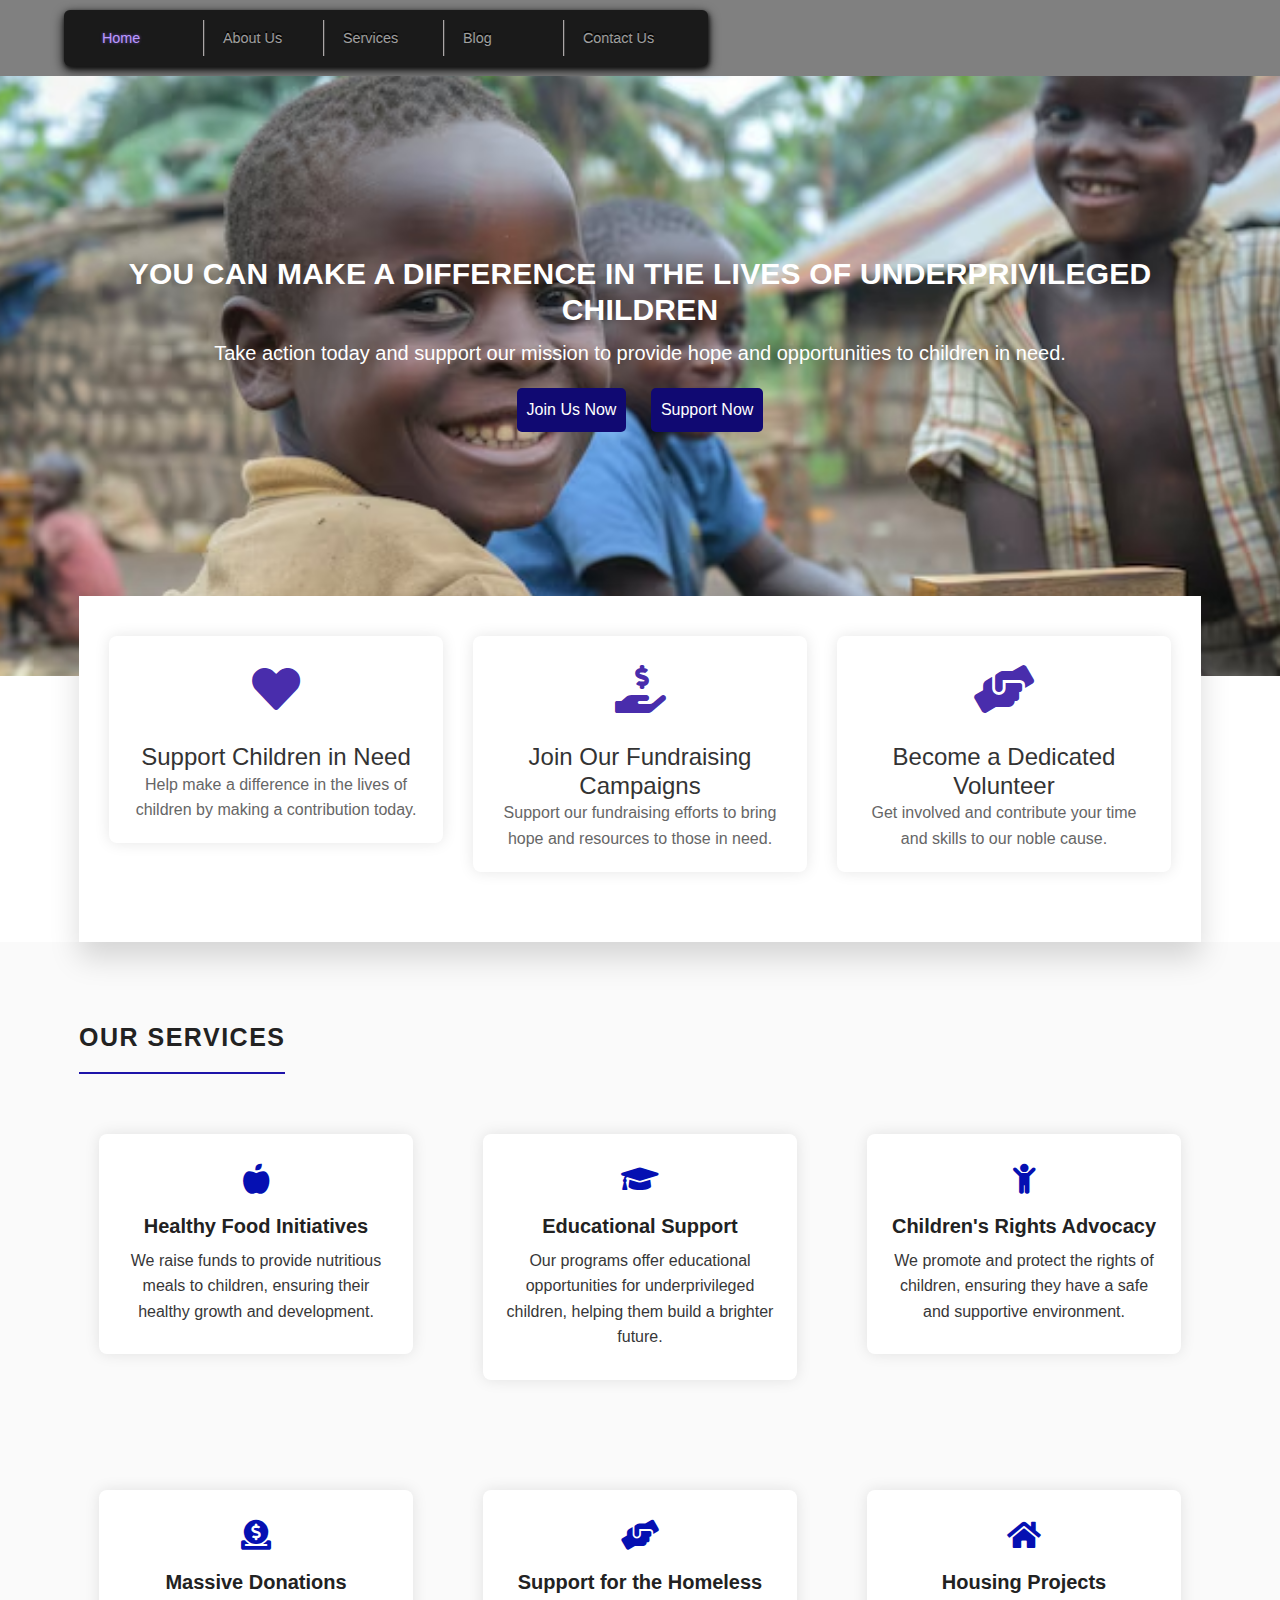
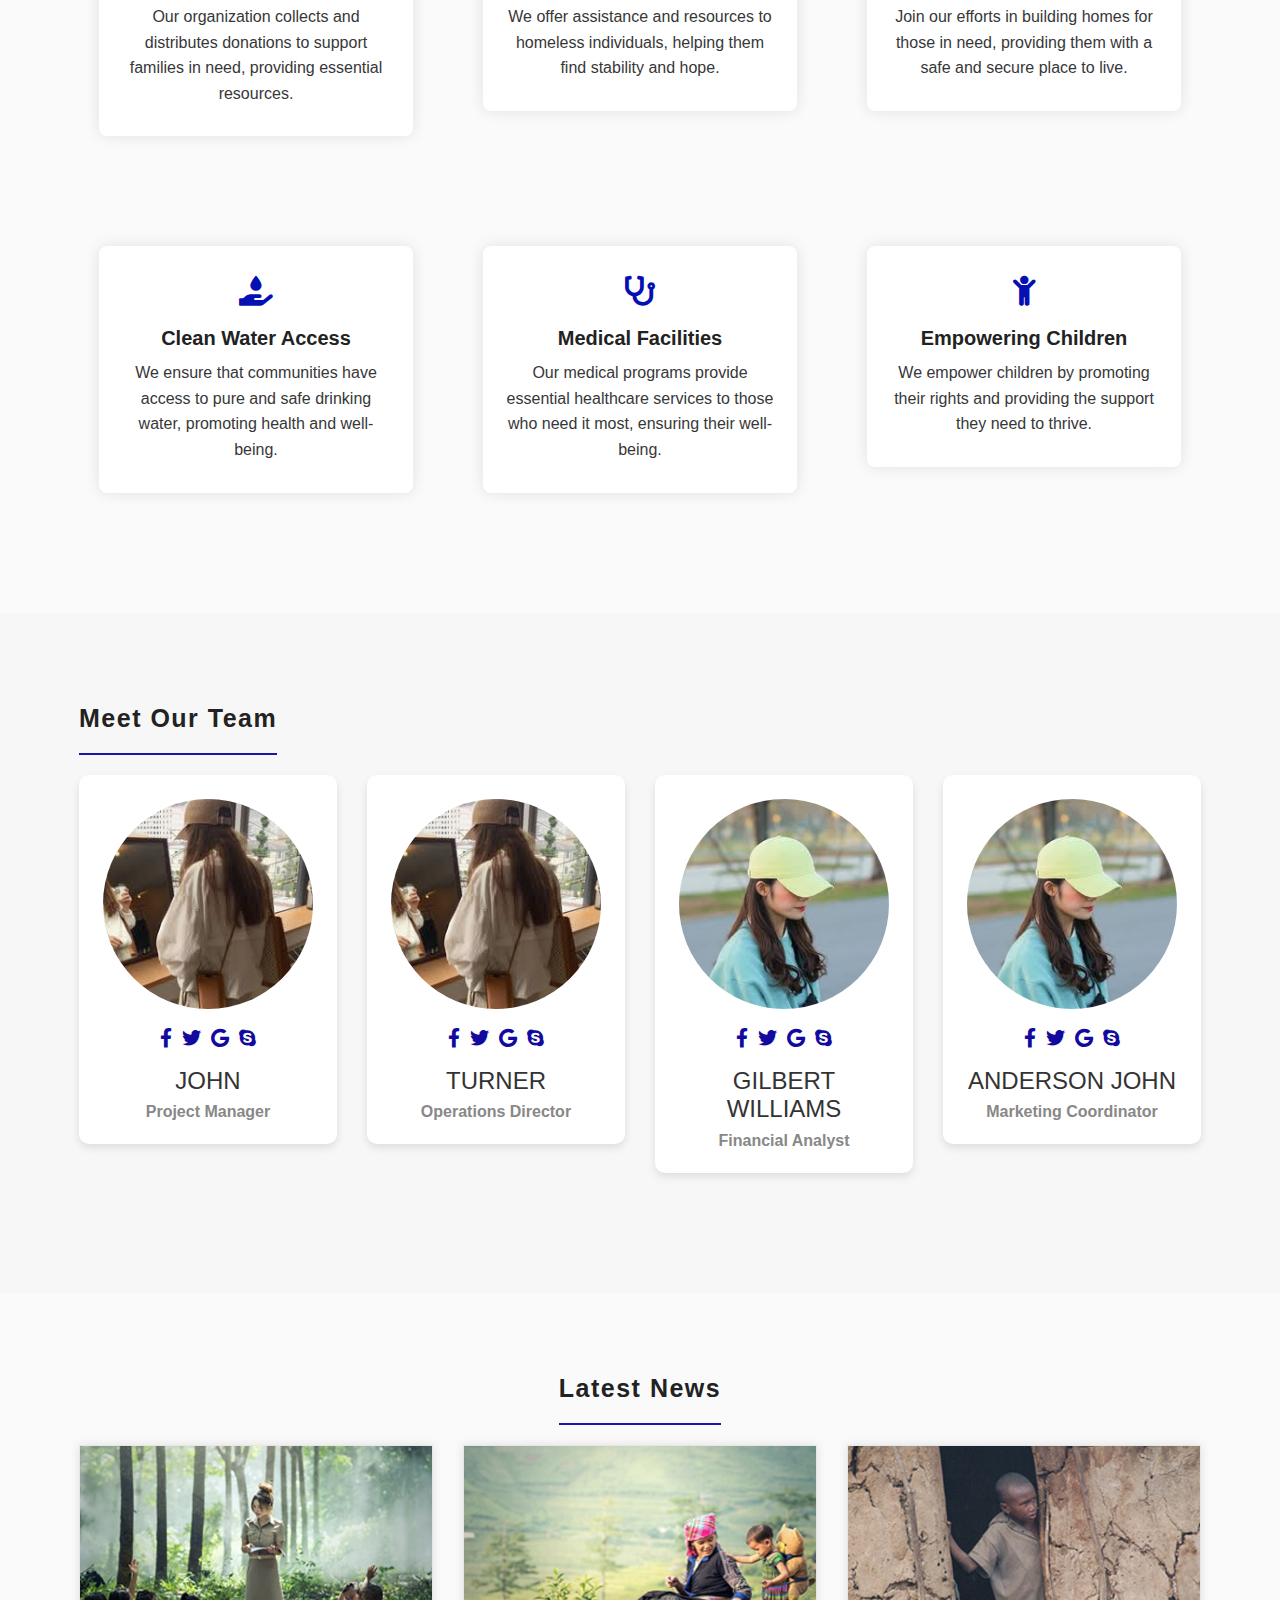
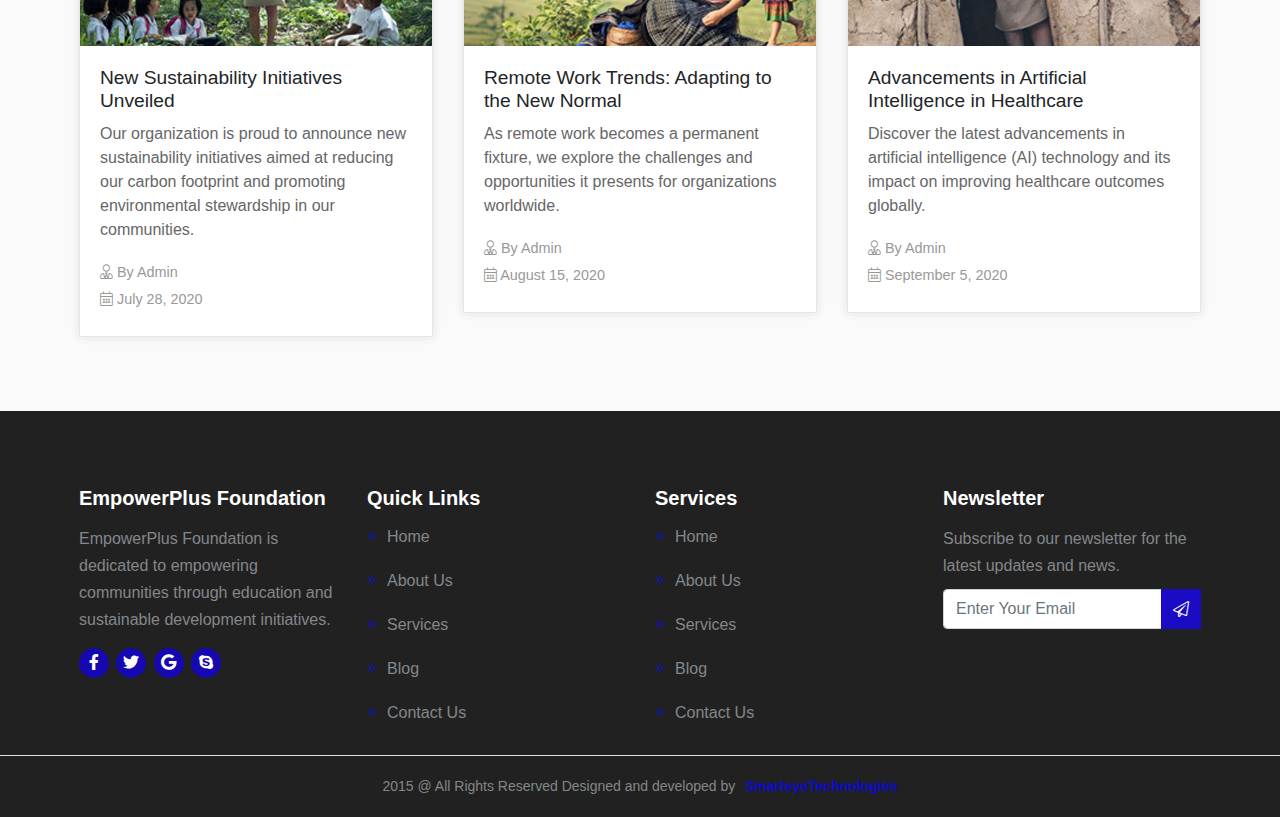
<file: index.html>
<!doctype html>
<html lang="en">

<head>
    <meta charset="utf-8">
    <meta name="viewport" content="width=device-width, initial-scale=1, shrink-to-fit=no">
    <title>Charity</title>
    <link rel="stylesheet" href="assets/css/bootstrap.min.css">
    <link rel="stylesheet" href="assets/css/all.min.css">
    <link rel="stylesheet" href="assets/css/style.css" />
</head>

<body>
  <!-- ======================header started====================== -->
  <header>
    <div class="my-nav">
      <div class="container">
        <div class="row">
          <div class="nav-items">
            <nav class="menu" id="nav">
              <span class="nav-item active">
                <span class="icon">
                  <i data-feather="home"></i>
                </span>
                <a href="index.html">Home</a>
              </span>
              <span class="nav-item">
                <span class="icon">
                  <i data-feather="info"></i>
                </span>
                <a href="about-us.html">About Us</a>
              </span>
              <span class="nav-item">
                <span class="icon">
                  <i data-feather="briefcase"></i>
                </span>
                <a href="services.html">Services</a>
              </span>
              <span class="nav-item">
                <span class="icon">
                  <i data-feather="edit"></i>
                </span>
                <a href="blog.html">Blog</a>
              </span>
              <span class="nav-item">
                <span class="icon">
                  <i data-feather="mail"></i>
                </span>
                <a href="contact-us.html">Contact Us</a>
              </span>
            </nav>
          </div>
        </div>
      </div>
    </div>
  </header>
  

  <!-- ======================Main started====================== -->

  <main>

    <!-- ======================Banner started====================== -->


    <section class="banner">
      <div class="container">
        <div class="row">
          <div class="col-12">
            <div class="wrapper">
              <h1>You Can Make a Difference in the Lives of Underprivileged Children</h1>
          <p>Take action today and support our mission to provide hope and opportunities to children in need.</p>
              <ol>
                <li><a href="#">Join Us Now</a></li>
                <li><a href="#">Support Now</a></li>
              </ol>
            </div>
          </div>
        </div>
      </div>
    </section>

    <!-- ======================Bg-01 started====================== -->

    <section class="bg-01">
      <div class="container">
        <div class="row">
          <div class="col-12">
            <div class="wrapper">
              <div class="row">
                <div class="col-lg-4 col-md-4 col-sm-6">
                  <div class="content">
                    <div class="icon">
                      <i class="fas fa-heart"></i>
                    </div>
                    <h3>Support Children in Need</h3>
                    <p>Help make a difference in the lives of children by making a contribution today.</p>
                  </div>
                </div>
                <div class="col-lg-4 col-md-4 col-sm-6">
                  <div class="content">
                    <div class="icon">
                      <i class="fas fa-hand-holding-usd"></i>
                    </div>
                    <h3>Join Our Fundraising Campaigns</h3>
                    <p>Support our fundraising efforts to bring hope and resources to those in need.</p>
                  </div>
                </div>
                <div class="col-lg-4 col-md-4 col-sm-6">
                  <div class="content">
                    <div class="icon">
                      <i class="fas fa-hands-helping"></i>
                    </div>
                    <h3>Become a Dedicated Volunteer</h3>
                    <p>Get involved and contribute your time and skills to our noble cause.</p>
                  </div>
                </div>
              </div>
            </div>
          </div>
        </div>
      </div>
    </section>
    
    
    <!-- ======================Bg-02 started====================== -->

    <!-- ======================Bg-03 started====================== -->

    <section class="bg-03">
      <div class="container">
        <div class="row">
          <div class="col-12">
            <div class="heading">
              <h2>OUR SERVICES</h2>
            </div>
          </div>
        </div>
        <div class="row">
          <div class="col-lg-4 col-md-4 col-sm-6 col-xs-12">
            <div class="wrapper">
              <div class="content">
                <ol>
                  <li>
                    <i class="fas fa-apple-alt"></i>
                    <h3>Healthy Food Initiatives</h3>
                    <p>We raise funds to provide nutritious meals to children, ensuring their healthy growth and development.</p>
                  </li>
                </ol>
              </div>
            </div>
          </div>
    
          <div class="col-lg-4 col-md-4 col-sm-6 col-xs-12">
            <div class="wrapper">
              <div class="content">
                <ol>
                  <li>
                    <i class="fas fa-graduation-cap"></i>
                    <h3>Educational Support</h3>
                    <p>Our programs offer educational opportunities for underprivileged children, helping them build a brighter future.</p>
                  </li>
                </ol>
              </div>
            </div>
          </div>
    
          <div class="col-lg-4 col-md-4 col-sm-6 col-xs-12">
            <div class="wrapper">
              <div class="content">
                <ol>
                  <li>
                    <i class="fas fa-child"></i>
                    <h3>Children's Rights Advocacy</h3>
                    <p>We promote and protect the rights of children, ensuring they have a safe and supportive environment.</p>
                  </li>
                </ol>
              </div>
            </div>
          </div>
    
          <div class="col-lg-4 col-md-4 col-sm-6 col-xs-12">
            <div class="wrapper">
              <div class="content">
                <ol>
                  <li>
                    <i class="fas fa-donate"></i>
                    <h3>Massive Donations</h3>
                    <p>Our organization collects and distributes donations to support families in need, providing essential resources.</p>
                  </li>
                </ol>
              </div>
            </div>
          </div>
    
          <div class="col-lg-4 col-md-4 col-sm-6 col-xs-12">
            <div class="wrapper">
              <div class="content">
                <ol>
                  <li>
                    <i class="fas fa-hands-helping"></i>
                    <h3>Support for the Homeless</h3>
                    <p>We offer assistance and resources to homeless individuals, helping them find stability and hope.</p>
                  </li>
                </ol>
              </div>
            </div>
          </div>
    
          <div class="col-lg-4 col-md-4 col-sm-6 col-xs-12">
            <div class="wrapper">
              <div class="content">
                <ol>
                  <li>
                    <i class="fas fa-home"></i>
                    <h3>Housing Projects</h3>
                    <p>Join our efforts in building homes for those in need, providing them with a safe and secure place to live.</p>
                  </li>
                </ol>
              </div>
            </div>
          </div>
    
          <div class="col-lg-4 col-md-4 col-sm-6 col-xs-12">
            <div class="wrapper">
              <div class="content">
                <ol>
                  <li>
                    <i class="fas fa-hand-holding-water"></i>
                    <h3>Clean Water Access</h3>
                    <p>We ensure that communities have access to pure and safe drinking water, promoting health and well-being.</p>
                  </li>
                </ol>
              </div>
            </div>
          </div>
    
          <div class="col-lg-4 col-md-4 col-sm-6 col-xs-12">
            <div class="wrapper">
              <div class="content">
                <ol>
                  <li>
                    <i class="fas fa-stethoscope"></i>
                    <h3>Medical Facilities</h3>
                    <p>Our medical programs provide essential healthcare services to those who need it most, ensuring their well-being.</p>
                  </li>
                </ol>
              </div>
            </div>
          </div>
    
          <div class="col-lg-4 col-md-4 col-sm-6 col-xs-12">
            <div class="wrapper">
              <div class="content">
                <ol>
                  <li>
                    <i class="fas fa-child"></i>
                    <h3>Empowering Children</h3>
                    <p>We empower children by promoting their rights and providing the support they need to thrive.</p>
                  </li>
                </ol>
              </div>
            </div>
          </div>
        </div>
      </div>
    </section>
    
    <!-- ======================Bg-04 started====================== -->

    <section class="bg-04">
      <div class="container">
        <div class="row">
          <div class="col-12">
            <div class="heading">
              <h2>Meet Our Team</h2>
            </div>
          </div>
        </div>
        <div class="row main-team-card">
          <div class="col-lg-3 col-md-6 col-sm-12">
            <div class="team-setup">
              <div class="team-items">
                <div class="team-user">
                  <img src="assets/images/team/1.jpg" alt="John">
                </div>
                <div class="team-user-social">
                  <ol>
                    <li><i class="fab fa-facebook-f"></i></li>
                    <li><i class="fab fa-twitter"></i></li>
                    <li><i class="fab fa-google"></i></li>
                    <li><i class="fab fa-skype"></i></li>
                  </ol>
                </div>
                <div class="team-name">
                  <h2>JOHN</h2>
                  <b>Project Manager</b>
                </div>
              </div>
            </div>
          </div>
          <div class="col-lg-3 col-md-6 col-sm-12">
            <div class="team-setup">
              <div class="team-items">
                <div class="team-user">
                  <img src="assets/images/team/2.jpg" alt="Turner">
                </div>
                <div class="team-user-social">
                  <ol>
                    <li><i class="fab fa-facebook-f"></i></li>
                    <li><i class="fab fa-twitter"></i></li>
                    <li><i class="fab fa-google"></i></li>
                    <li><i class="fab fa-skype"></i></li>
                  </ol>
                </div>
                <div class="team-name">
                  <h2>TURNER</h2>
                  <b>Operations Director</b>
                </div>
              </div>
            </div>
          </div>
          <div class="col-lg-3 col-md-6 col-sm-12">
            <div class="team-setup">
              <div class="team-items">
                <div class="team-user">
                  <img src="assets/images/team/3.jpg" alt="Gilbert Williams">
                </div>
                <div class="team-user-social">
                  <ol>
                    <li><i class="fab fa-facebook-f"></i></li>
                    <li><i class="fab fa-twitter"></i></li>
                    <li><i class="fab fa-google"></i></li>
                    <li><i class="fab fa-skype"></i></li>
                  </ol>
                </div>
                <div class="team-name">
                  <h2>GILBERT WILLIAMS</h2>
                  <b>Financial Analyst</b>
                </div>
              </div>
            </div>
          </div>
          <div class="col-lg-3 col-md-6 col-sm-12">
            <div class="team-setup">
              <div class="team-items">
                <div class="team-user">
                  <img src="assets/images/team/4.jpg" alt="Anderson John">
                </div>
                <div class="team-user-social">
                  <ol>
                    <li><i class="fab fa-facebook-f"></i></li>
                    <li><i class="fab fa-twitter"></i></li>
                    <li><i class="fab fa-google"></i></li>
                    <li><i class="fab fa-skype"></i></li>
                  </ol>
                </div>
                <div class="team-name">
                  <h2>ANDERSON JOHN</h2>
                  <b>Marketing Coordinator</b>
                </div>
              </div>
            </div>
          </div>
        </div>
      </div>
    </section>
    

    <!-- ======================Bg-05 started====================== -->

    <section class="bg-05">
      <div class="container">
        <div class="row">
          <div class="col-12">
            <div class="heading text-center">
              <h2>Latest News</h2>
            </div>
          </div>
    
          <div class="col-lg-4 col-md-6 mb-4">
            <article class="blog-sub">
              <div class="blog-content">
                <img src="assets/images/blog/blog_1.jpg" alt="Blog Image">
              </div>
              <div class="blog-content-section">
                <div class="blo-content-title">
                  <h4>New Sustainability Initiatives Unveiled</h4>
                  <p>Our organization is proud to announce new sustainability initiatives aimed at reducing our carbon footprint and promoting environmental stewardship in our communities.</p>
                </div>
                <div class="blog-admin">
                  <p><i class="fal fa-user-tie"></i> By Admin</p>
                  <p><i class="fal fa-calendar-alt"></i> July 28, 2020</p>
                </div>
              </div>
            </article>
          </div>
    
          <div class="col-lg-4 col-md-6 mb-4">
            <article class="blog-sub">
              <div class="blog-content">
                <img src="assets/images/blog/blog_2.jpg" alt="Blog Image">
              </div>
              <div class="blog-content-section">
                <div class="blo-content-title">
                  <h4>Remote Work Trends: Adapting to the New Normal</h4>
                  <p>As remote work becomes a permanent fixture, we explore the challenges and opportunities it presents for organizations worldwide.</p>
                </div>
                <div class="blog-admin">
                  <p><i class="fal fa-user-tie"></i> By Admin</p>
                  <p><i class="fal fa-calendar-alt"></i> August 15, 2020</p>
                </div>
              </div>
            </article>
          </div>
    
          <div class="col-lg-4 col-md-6 mb-4">
            <article class="blog-sub">
              <div class="blog-content">
                <img src="assets/images/blog/blog_3.jpg" alt="Blog Image">
              </div>
              <div class="blog-content-section">
                <div class="blo-content-title">
                  <h4>Advancements in Artificial Intelligence in Healthcare</h4>
                  <p>Discover the latest advancements in artificial intelligence (AI) technology and its impact on improving healthcare outcomes globally.</p>
                </div>
                <div class="blog-admin">
                  <p><i class="fal fa-user-tie"></i> By Admin</p>
                  <p><i class="fal fa-calendar-alt"></i> September 5, 2020</p>
                </div>
              </div>
            </article>
          </div>
        </div>
      </div>
    </section>
    

  </main>

  <!-- =====================>>>>>Footer Started>>>>>======================== -->

  <footer>
    <div class="container">
      <div class="row">
        <div class="col-lg-3 col-md-3 col-sm-6 col-6">
          <div class="footer-content">
            <h2>EmpowerPlus Foundation</h2>
            <p>EmpowerPlus Foundation is dedicated to empowering communities through education and sustainable development initiatives.</p>
            <ul>
              <li><i class="fab fa-facebook-f"></i></li>
              <li><i class="fab fa-twitter"></i></li>
              <li><i class="fab fa-google"></i></li>
              <li><i class="fab fa-skype"></i></li>
            </ul>
          </div>
        </div>
        <div class="col-lg-3 col-md-3 col-sm-6 col-6">
          <div class="footer-content">
            <h2>Quick Links</h2>
            <ol>
              <li><a href="#"><i class="fal fa-angle-double-right"></i>Home</a></li>
              <li><a href="#"><i class="fal fa-angle-double-right"></i>About Us</a></li>
              <li><a href="#"><i class="fal fa-angle-double-right"></i>Services</a></li>
              <li><a href="#"><i class="fal fa-angle-double-right"></i>Blog</a></li>
              <li><a href="#"><i class="fal fa-angle-double-right"></i>Contact Us</a></li>
            </ol>
          </div>
        </div>
        <div class="col-lg-3 col-md-3 col-sm-6 col-6">
          <div class="footer-content">
            <h2>Services</h2>
            <ol>
              <li><a href="#"><i class="fal fa-angle-double-right"></i>Home</a></li>
              <li><a href="#"><i class="fal fa-angle-double-right"></i>About Us</a></li>
              <li><a href="#"><i class="fal fa-angle-double-right"></i>Services</a></li>
              <li><a href="#"><i class="fal fa-angle-double-right"></i>Blog</a></li>
              <li><a href="#"><i class="fal fa-angle-double-right"></i>Contact Us</a></li>
            </ol>
          </div>
        </div>
        <div class="col-lg-3 col-md-3 col-sm-6 col-6">
          <div class="footer-content">
            <h2>Newsletter</h2>
            <p>Subscribe to our newsletter for the latest updates and news.</p>
            <div class="form-group">
              <input class="form-control" role="" name="email" type="email" placeholder="Enter Your Email">
              <i class="fal fa-paper-plane"></i>
            </div>
          </div>
        </div>
      </div>
    </div>
    <div class="copy-right">
      <div class="container">
        <div class="copy-right-card">
         <p>2015 @ All Rights Reserved Designed and developed by<a
             href="https://www.smarteyeapps.com">SmarteyeTechnologies</a></p>
        </div>
      </div>
    </div>
  </footer>
  
</body>


<script src="assets/js/jquery-3.2.1.min.js"></script>
<script src="assets/js/popper.min.js"></script>
<script src="assets/js/bootstrap.min.js"></script>
<script src="assets/js/script.js"></script>
</html>
</file>
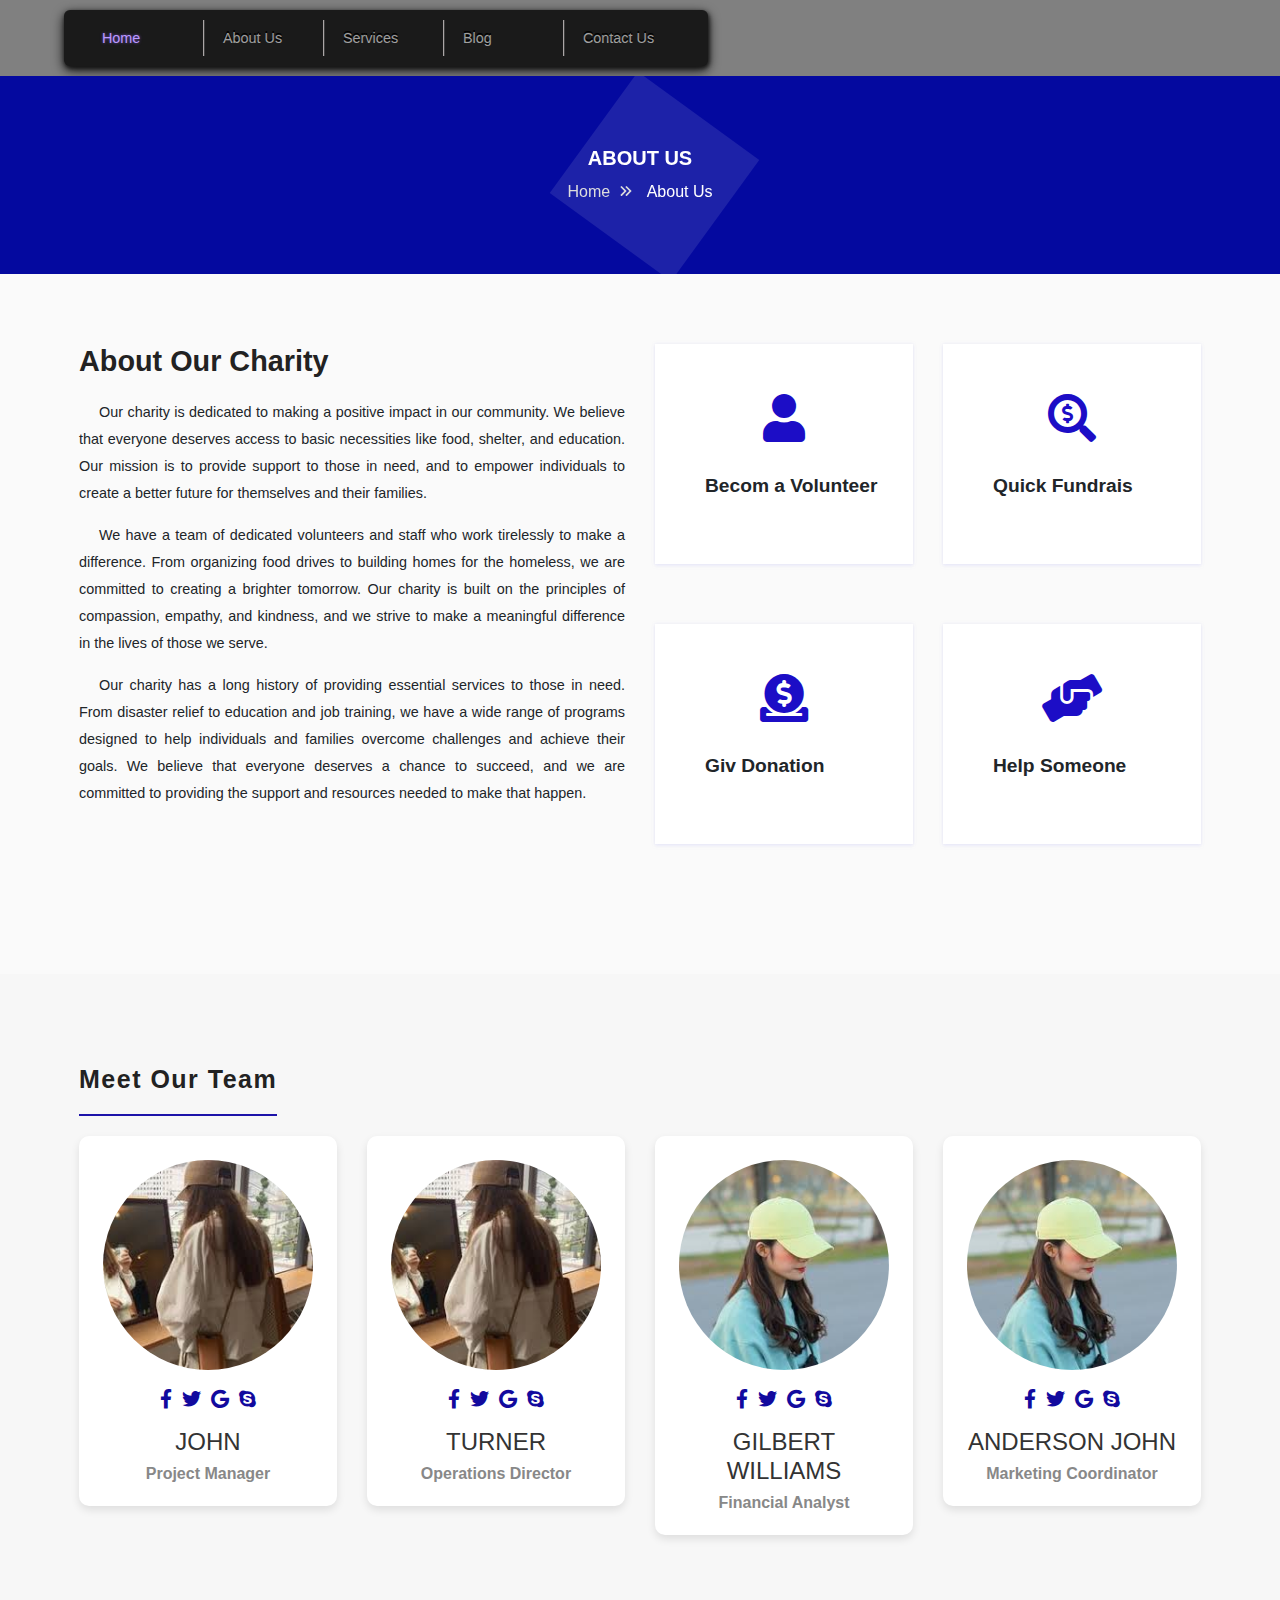
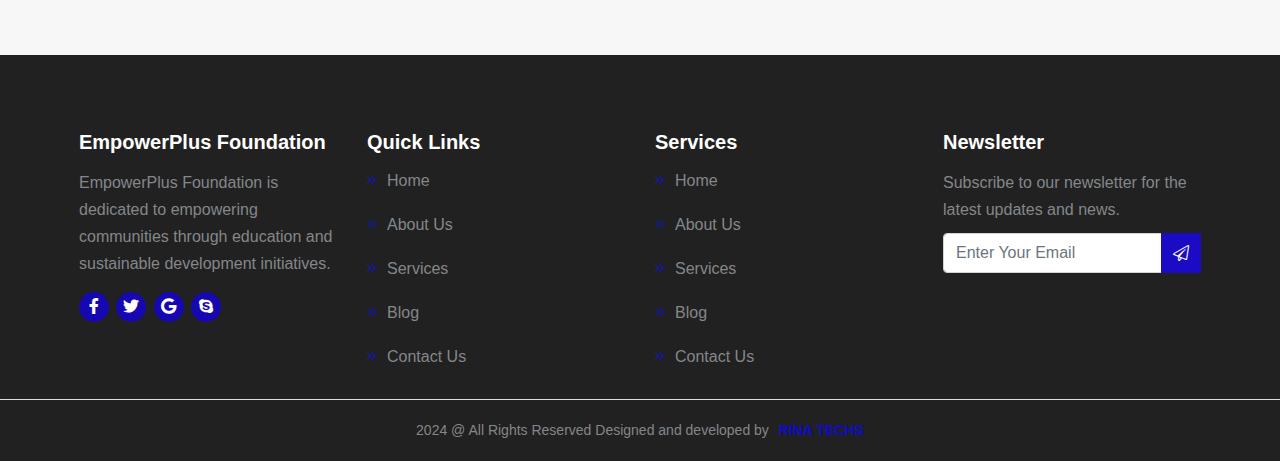
<file: about-us.html>
<!doctype html>
<html lang="en">

<head>
    <meta charset="utf-8">
    <meta name="viewport" content="width=device-width, initial-scale=1, shrink-to-fit=no">
    <title>Charity</title>
    <link rel="stylesheet" href="assets/css/bootstrap.min.css">
    <link rel="stylesheet" href="assets/css/all.min.css">
    <link rel="stylesheet" href="assets/css/style.css" />
</head>

<body>
  <!-- ======================header started====================== -->
  <header>
    <div class="my-nav">
      <div class="container">
        <div class="row">
          <div class="nav-items">
            <nav class="menu" id="nav">
              <span class="nav-item active">
                <span class="icon">
                  <i data-feather="home"></i>
                </span>
                <a href="index.html">Home</a>
              </span>
              <span class="nav-item">
                <span class="icon">
                  <i data-feather="info"></i>
                </span>
                <a href="about-us.html">About Us</a>
              </span>
              <span class="nav-item">
                <span class="icon">
                  <i data-feather="briefcase"></i>
                </span>
                <a href="services.html">Services</a>
              </span>
              <span class="nav-item">
                <span class="icon">
                  <i data-feather="edit"></i>
                </span>
                <a href="blog.html">Blog</a>
              </span>
              <span class="nav-item">
                <span class="icon">
                  <i data-feather="mail"></i>
                </span>
                <a href="contact-us.html">Contact Us</a>
              </span>
            </nav>
          </div>
        </div>
      </div>
    </div>
  </header>
  

  <!-- ======================Main started====================== -->

  <main>
      <!-- ============abt-01 Section  Start============ -->

      <section class="abt-01">
          <div class="container">
              <div class="row">
                  <div class="col-12">
                      <div class="heading-wrapper">
                          <h3>About Us</h3>
                          <ol>
                              <li>Home<i class="far fa-angle-double-right"></i></li>
                              <li>About Us</li>
                          </ol>
                      </div>
                  </div>
              </div>
          </div>
      </section>

      <section class="about-001">
        <div class="container">
            <div class="row">
              <div class="text-part col-md-6">
                <h2>About Our Charity</h2>
                <p>Our charity is dedicated to making a positive impact in our community. We believe that everyone deserves access to basic necessities like food, shelter, and education. Our mission is to provide support to those in need, and to empower individuals to create a better future for themselves and their families.</p>
                <p>We have a team of dedicated volunteers and staff who work tirelessly to make a difference. From organizing food drives to building homes for the homeless, we are committed to creating a brighter tomorrow. Our charity is built on the principles of compassion, empathy, and kindness, and we strive to make a meaningful difference in the lives of those we serve.</p>
                <p>Our charity has a long history of providing essential services to those in need. From disaster relief to education and job training, we have a wide range of programs designed to help individuals and families overcome challenges and achieve their goals. We believe that everyone deserves a chance to succeed, and we are committed to providing the support and resources needed to make that happen.</p>
            </div>
                <div class="image-part col-md-6">
                    <div class="about-quick-box row">
                        <div class="col-md-6">
                            <div class="about-qcard">
                                <i class="fas fa-user"></i>
                                <p>Becom a Volunteer</p>
                            </div>
                        </div>
                        <div class="col-md-6">
                            <div class="about-qcard ">
                                <i class="fas fa-search-dollar red"></i>
                                <p>Quick Fundrais</p>
                            </div>
                        </div>
                        <div class="col-md-6">
                            <div class="about-qcard ">
                                <i class="fas fa-donate yell"></i>
                                <p>Giv Donation</p>
                            </div>
                        </div>
                        <div class="col-md-6">
                            <div class="about-qcard ">
                                <i class="fas fa-hands-helping blu"></i>
                                <p>Help Someone</p>
                            </div>
                        </div>
                    </div>
                </div>
            </div>
        </div>
      </section>

      <!-- ======================Bg-04 started====================== -->

      <section class="bg-04">
        <div class="container">
          <div class="row">
            <div class="col-12">
              <div class="heading">
                <h2>Meet Our Team</h2>
              </div>
            </div>
          </div>
          <div class="row main-team-card">
            <div class="col-lg-3 col-md-6 col-sm-12">
              <div class="team-setup">
                <div class="team-items">
                  <div class="team-user">
                    <img src="assets/images/team/1.jpg" alt="John">
                  </div>
                  <div class="team-user-social">
                    <ol>
                      <li><i class="fab fa-facebook-f"></i></li>
                      <li><i class="fab fa-twitter"></i></li>
                      <li><i class="fab fa-google"></i></li>
                      <li><i class="fab fa-skype"></i></li>
                    </ol>
                  </div>
                  <div class="team-name">
                    <h2>JOHN</h2>
                    <b>Project Manager</b>
                  </div>
                </div>
              </div>
            </div>
            <div class="col-lg-3 col-md-6 col-sm-12">
              <div class="team-setup">
                <div class="team-items">
                  <div class="team-user">
                    <img src="assets/images/team/2.jpg" alt="Turner">
                  </div>
                  <div class="team-user-social">
                    <ol>
                      <li><i class="fab fa-facebook-f"></i></li>
                      <li><i class="fab fa-twitter"></i></li>
                      <li><i class="fab fa-google"></i></li>
                      <li><i class="fab fa-skype"></i></li>
                    </ol>
                  </div>
                  <div class="team-name">
                    <h2>TURNER</h2>
                    <b>Operations Director</b>
                  </div>
                </div>
              </div>
            </div>
            <div class="col-lg-3 col-md-6 col-sm-12">
              <div class="team-setup">
                <div class="team-items">
                  <div class="team-user">
                    <img src="assets/images/team/3.jpg" alt="Gilbert Williams">
                  </div>
                  <div class="team-user-social">
                    <ol>
                      <li><i class="fab fa-facebook-f"></i></li>
                      <li><i class="fab fa-twitter"></i></li>
                      <li><i class="fab fa-google"></i></li>
                      <li><i class="fab fa-skype"></i></li>
                    </ol>
                  </div>
                  <div class="team-name">
                    <h2>GILBERT WILLIAMS</h2>
                    <b>Financial Analyst</b>
                  </div>
                </div>
              </div>
            </div>
            <div class="col-lg-3 col-md-6 col-sm-12">
              <div class="team-setup">
                <div class="team-items">
                  <div class="team-user">
                    <img src="assets/images/team/4.jpg" alt="Anderson John">
                  </div>
                  <div class="team-user-social">
                    <ol>
                      <li><i class="fab fa-facebook-f"></i></li>
                      <li><i class="fab fa-twitter"></i></li>
                      <li><i class="fab fa-google"></i></li>
                      <li><i class="fab fa-skype"></i></li>
                    </ol>
                  </div>
                  <div class="team-name">
                    <h2>ANDERSON JOHN</h2>
                    <b>Marketing Coordinator</b>
                  </div>
                </div>
              </div>
            </div>
          </div>
        </div>
      </section>
  </main>

  <!-- =====================>>>>>Footer Started>>>>>======================== -->

  <footer>
    <div class="container">
      <div class="row">
        <div class="col-lg-3 col-md-3 col-sm-6 col-6">
          <div class="footer-content">
            <h2>EmpowerPlus Foundation</h2>
            <p>EmpowerPlus Foundation is dedicated to empowering communities through education and sustainable development initiatives.</p>
            <ul>
              <li><i class="fab fa-facebook-f"></i></li>
              <li><i class="fab fa-twitter"></i></li>
              <li><i class="fab fa-google"></i></li>
              <li><i class="fab fa-skype"></i></li>
            </ul>
          </div>
        </div>
        <div class="col-lg-3 col-md-3 col-sm-6 col-6">
          <div class="footer-content">
            <h2>Quick Links</h2>
            <ol>
              <li><a href="#"><i class="fal fa-angle-double-right"></i>Home</a></li>
              <li><a href="#"><i class="fal fa-angle-double-right"></i>About Us</a></li>
              <li><a href="#"><i class="fal fa-angle-double-right"></i>Services</a></li>
              <li><a href="#"><i class="fal fa-angle-double-right"></i>Blog</a></li>
              <li><a href="#"><i class="fal fa-angle-double-right"></i>Contact Us</a></li>
            </ol>
          </div>
        </div>
        <div class="col-lg-3 col-md-3 col-sm-6 col-6">
          <div class="footer-content">
            <h2>Services</h2>
            <ol>
              <li><a href="#"><i class="fal fa-angle-double-right"></i>Home</a></li>
              <li><a href="#"><i class="fal fa-angle-double-right"></i>About Us</a></li>
              <li><a href="#"><i class="fal fa-angle-double-right"></i>Services</a></li>
              <li><a href="#"><i class="fal fa-angle-double-right"></i>Blog</a></li>
              <li><a href="#"><i class="fal fa-angle-double-right"></i>Contact Us</a></li>
            </ol>
          </div>
        </div>
        <div class="col-lg-3 col-md-3 col-sm-6 col-6">
          <div class="footer-content">
            <h2>Newsletter</h2>
            <p>Subscribe to our newsletter for the latest updates and news.</p>
            <div class="form-group">
              <input class="form-control" role="" name="email" type="email" placeholder="Enter Your Email">
              <i class="fal fa-paper-plane"></i>
            </div>
          </div>
        </div>
      </div>
    </div>
    <div class="copy-right">
      <div class="container">
        <div class="copy-right-card">
         <p>2024 @ All Rights Reserved Designed and developed by<a
             href="https://www.smarteyeapps.com">RINA TECHS</a></p>
        </div>
      </div>
    </div>
  </footer>
</body>


<script src="assets/js/jquery-3.2.1.min.js"></script>
<script src="assets/js/popper.min.js"></script>
<script src="assets/js/bootstrap.min.js"></script>
<script src="assets/js/script.js"></script>
</html>
</file>
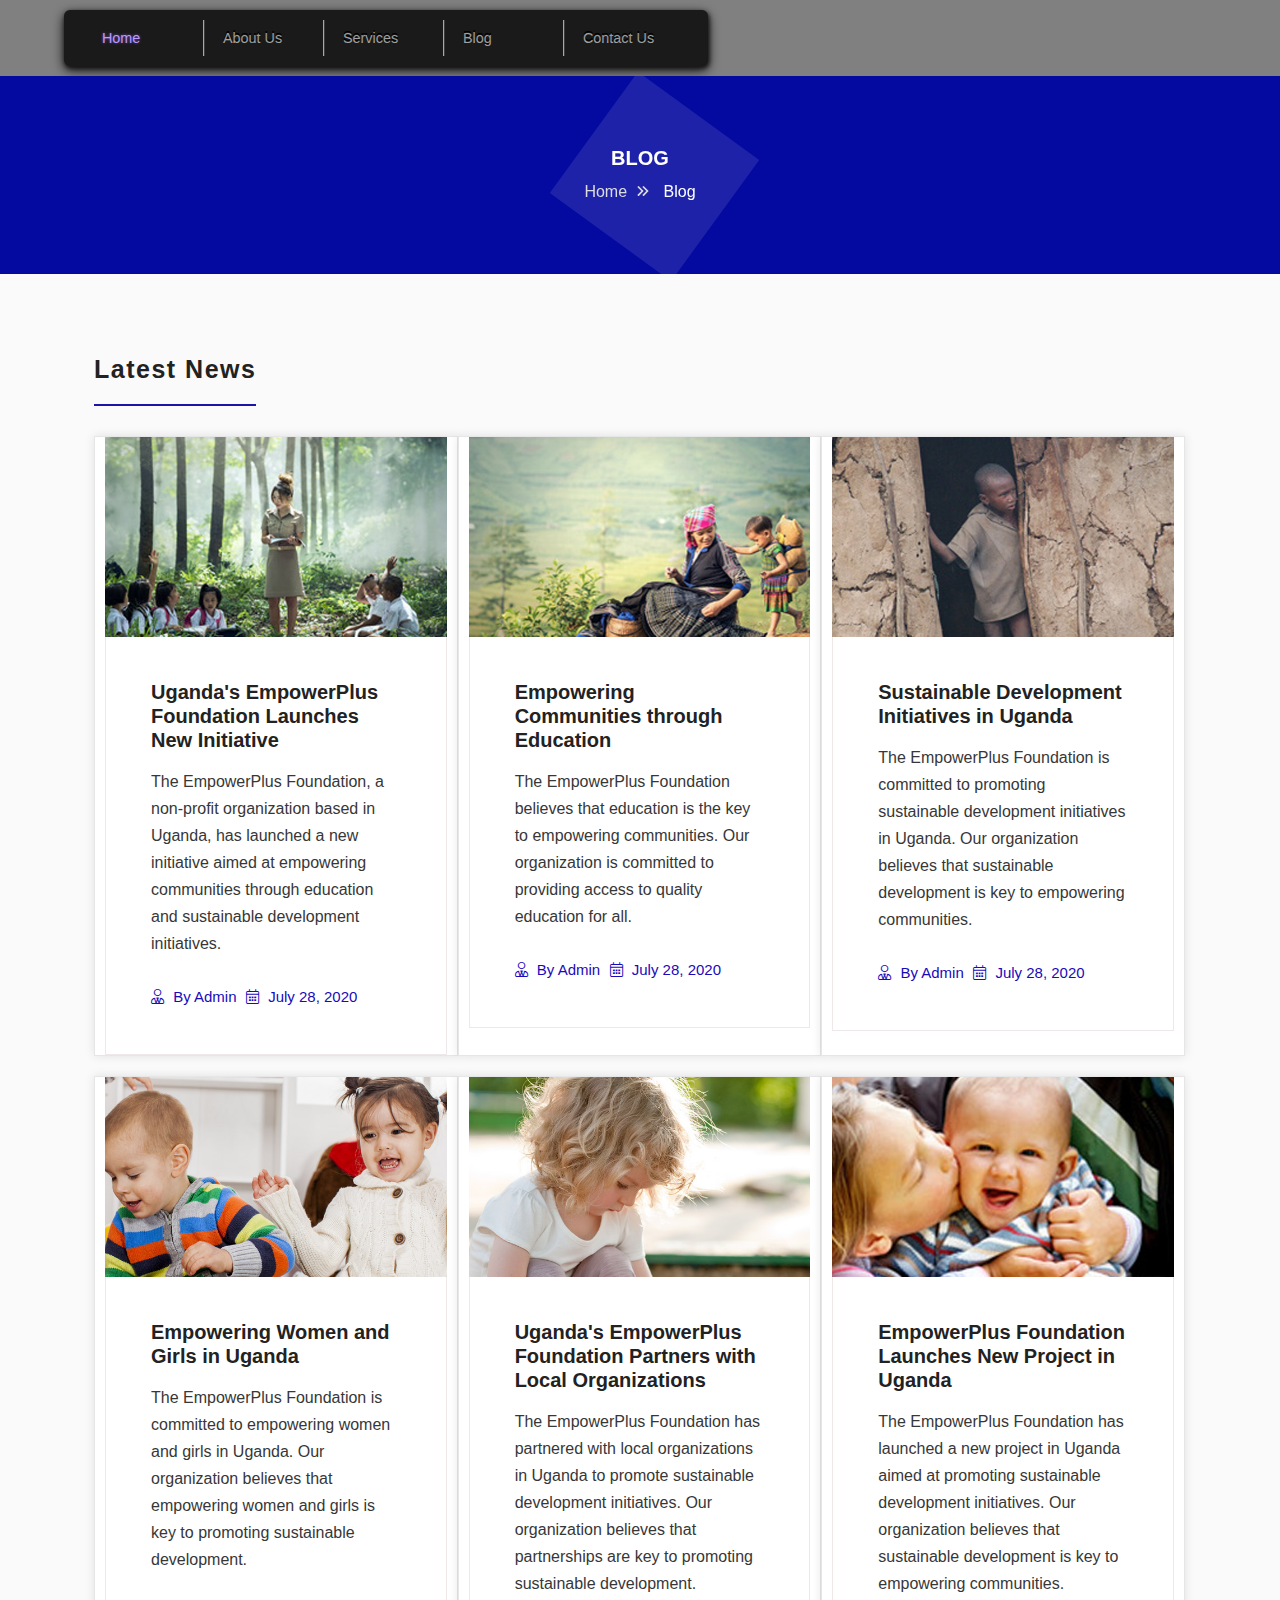
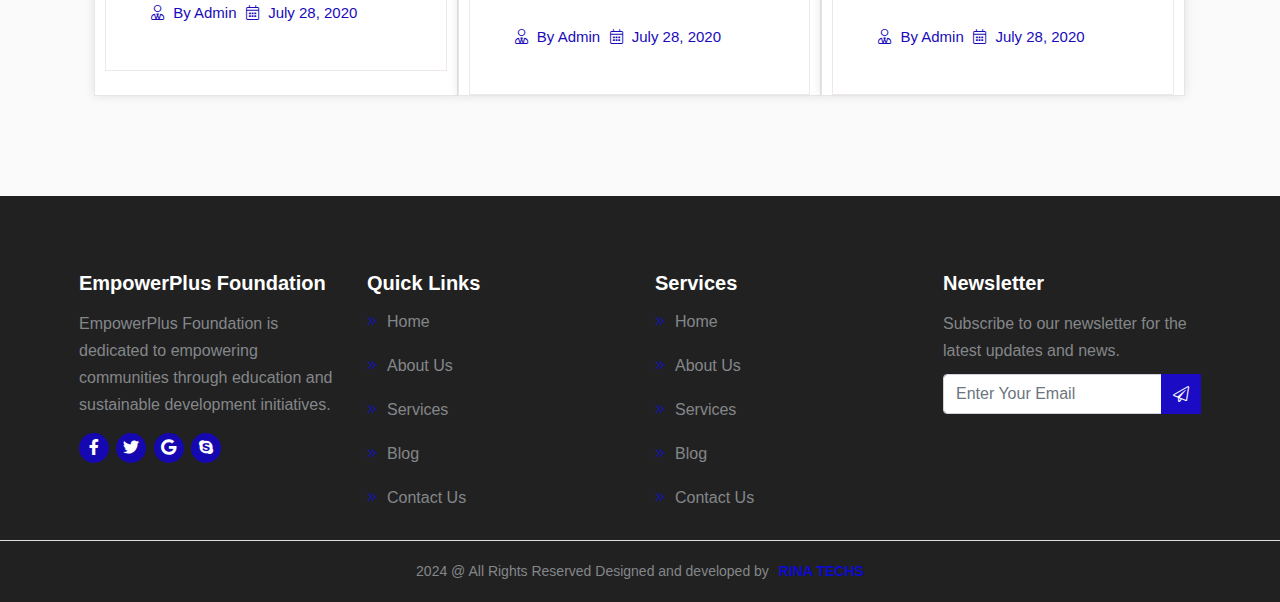
<file: blog.html>
<!doctype html>
<html lang="en">

<head>
    <meta charset="utf-8">
    <meta name="viewport" content="width=device-width, initial-scale=1, shrink-to-fit=no">
    <title>Charity</title>
    <link rel="stylesheet" href="assets/css/bootstrap.min.css">
    <link rel="stylesheet" href="assets/css/all.min.css">
    <link rel="stylesheet" href="assets/css/style.css" />
</head>

<body>
  <!-- ======================header started====================== -->
  <header>
    <div class="my-nav">
      <div class="container">
        <div class="row">
          <div class="nav-items">
            <nav class="menu" id="nav">
              <span class="nav-item active">
                <span class="icon">
                  <i data-feather="home"></i>
                </span>
                <a href="index.html">Home</a>
              </span>
              <span class="nav-item">
                <span class="icon">
                  <i data-feather="info"></i>
                </span>
                <a href="about-us.html">About Us</a>
              </span>
              <span class="nav-item">
                <span class="icon">
                  <i data-feather="briefcase"></i>
                </span>
                <a href="services.html">Services</a>
              </span>
              <span class="nav-item">
                <span class="icon">
                  <i data-feather="edit"></i>
                </span>
                <a href="blog.html">Blog</a>
              </span>
              <span class="nav-item">
                <span class="icon">
                  <i data-feather="mail"></i>
                </span>
                <a href="contact-us.html">Contact Us</a>
              </span>
            </nav>
          </div>
        </div>
      </div>
    </div>
  </header>
  

  <!-- ======================Main started====================== -->

  <main>
      <!-- ============abt-01 Section  Start============ -->

      <section class="abt-01">
          <div class="container">
              <div class="row">
                  <div class="col-12">
                      <div class="heading-wrapper">
                          <h3>Blog</h3>
                          <ol>
                              <li>Home<i class="far fa-angle-double-right"></i></li>
                              <li>Blog</li>
                          </ol>
                      </div>
                  </div>
              </div>
          </div>
      </section>

    <!-- ======================Bg-05 started====================== -->

    <section class="bg-05">
      <div class="container">
        <div class="col-12">
          <div class="heading">
            <h2>Latest News</h2>
          </div>
        </div>
    
        <div class="blog-main-card d-flex">
          <article class="blog-sub">
            <div class="blog-content">
              <img src="assets/images/blog/blog_1.jpg">
            </div>
            <div class="blog-content-section">
              <div class="blo-content-title">
                <h4>Uganda's EmpowerPlus Foundation Launches New Initiative</h4>
                <p>The EmpowerPlus Foundation, a non-profit organization based in Uganda, has launched a new initiative aimed at empowering communities through education and sustainable development initiatives.</p>
              </div>
              <div class="blog-admin">
                <ol>
                  <li><i class="fal fa-user-tie"></i> By Admin</li>
                  <li><i class="fal fa-calendar-alt"></i> July 28, 2020</li>
                </ol>
              </div>
            </div>
          </article>
    
          <article class="blog-sub">
            <div class="blog-content">
              <img src="assets/images/blog/blog_2.jpg">
            </div>
            <div class="blog-content-section">
              <div class="blo-content-title">
                <h4>Empowering Communities through Education</h4>
                <p>The EmpowerPlus Foundation believes that education is the key to empowering communities. Our organization is committed to providing access to quality education for all.</p>
              </div>
              <div class="blog-admin">
                <ol>
                  <li><i class="fal fa-user-tie"></i> By Admin</li>
                  <li><i class="fal fa-calendar-alt"></i> July 28, 2020</li>
                </ol>
              </div>
            </div>
          </article>
    
          <article class="blog-sub">
            <div class="blog-content">
              <img src="assets/images/blog/blog_3.jpg">
            </div>
            <div class="blog-content-section">
              <div class="blo-content-title">
                <h4>Sustainable Development Initiatives in Uganda</h4>
                <p>The EmpowerPlus Foundation is committed to promoting sustainable development initiatives in Uganda. Our organization believes that sustainable development is key to empowering communities.</p>
              </div>
              <div class="blog-admin">
                <ol>
                  <li><i class="fal fa-user-tie"></i> By Admin</li>
                  <li><i class="fal fa-calendar-alt"></i> July 28, 2020</li>
                </ol>
              </div>
            </div>
          </article>
    
          <article class="blog-sub">
            <div class="blog-content">
              <img src="assets/images/blog/blog_4.jpg">
            </div>
            <div class="blog-content-section">
              <div class="blo-content-title">
                <h4>Empowering Women and Girls in Uganda</h4>
                <p>The EmpowerPlus Foundation is committed to empowering women and girls in Uganda. Our organization believes that empowering women and girls is key to promoting sustainable development.</p>
              </div>
              <div class="blog-admin">
                <ol>
                  <li><i class="fal fa-user-tie"></i> By Admin</li>
                  <li><i class="fal fa-calendar-alt"></i> July 28, 2020</li>
                </ol>
              </div>
            </div>
          </article>
    
          <article class="blog-sub">
            <div class="blog-content">
              <img src="assets/images/blog/blog_5.jpg">
            </div>
            <div class="blog-content-section">
              <div class="blo-content-title">
                <h4>Uganda's EmpowerPlus Foundation Partners with Local Organizations</h4>
                <p>The EmpowerPlus Foundation has partnered with local organizations in Uganda to promote sustainable development initiatives. Our organization believes that partnerships are key to promoting sustainable development.</p>
              </div>
              <div class="blog-admin">
                <ol>
                  <li><i class="fal fa-user-tie"></i> By Admin</li>
                  <li><i class="fal fa-calendar-alt"></i> July 28, 2020</li>
                </ol>
              </div>
            </div>
          </article>
    
          <article class="blog-sub">
            <div class="blog-content">
              <img src="assets/images/blog/blog_6.jpg">
            </div>
            <div class="blog-content-section">
              <div class="blo-content-title">
                <h4>EmpowerPlus Foundation Launches New Project in Uganda</h4>
                <p>The EmpowerPlus Foundation has launched a new project in Uganda aimed at promoting sustainable development initiatives. Our organization believes that sustainable development is key to empowering communities.</p>
              </div>
              <div class="blog-admin">
                <ol>
                  <li><i class="fal fa-user-tie"></i> By Admin</li>
                  <li><i class="fal fa-calendar-alt"></i> July 28, 2020</li>
                </ol>
              </div>
            </div>
          </article>
        </div>
      </div>
    </section>

  </main>

  <!-- =====================>>>>>Footer Started>>>>>======================== -->

  <footer>
    <div class="container">
      <div class="row">
        <div class="col-lg-3 col-md-3 col-sm-6 col-6">
          <div class="footer-content">
            <h2>EmpowerPlus Foundation</h2>
            <p>EmpowerPlus Foundation is dedicated to empowering communities through education and sustainable development initiatives.</p>
            <ul>
              <li><i class="fab fa-facebook-f"></i></li>
              <li><i class="fab fa-twitter"></i></li>
              <li><i class="fab fa-google"></i></li>
              <li><i class="fab fa-skype"></i></li>
            </ul>
          </div>
        </div>
        <div class="col-lg-3 col-md-3 col-sm-6 col-6">
          <div class="footer-content">
            <h2>Quick Links</h2>
            <ol>
              <li><a href="#"><i class="fal fa-angle-double-right"></i>Home</a></li>
              <li><a href="#"><i class="fal fa-angle-double-right"></i>About Us</a></li>
              <li><a href="#"><i class="fal fa-angle-double-right"></i>Services</a></li>
              <li><a href="#"><i class="fal fa-angle-double-right"></i>Blog</a></li>
              <li><a href="#"><i class="fal fa-angle-double-right"></i>Contact Us</a></li>
            </ol>
          </div>
        </div>
        <div class="col-lg-3 col-md-3 col-sm-6 col-6">
          <div class="footer-content">
            <h2>Services</h2>
            <ol>
              <li><a href="#"><i class="fal fa-angle-double-right"></i>Home</a></li>
              <li><a href="#"><i class="fal fa-angle-double-right"></i>About Us</a></li>
              <li><a href="#"><i class="fal fa-angle-double-right"></i>Services</a></li>
              <li><a href="#"><i class="fal fa-angle-double-right"></i>Blog</a></li>
              <li><a href="#"><i class="fal fa-angle-double-right"></i>Contact Us</a></li>
            </ol>
          </div>
        </div>
        <div class="col-lg-3 col-md-3 col-sm-6 col-6">
          <div class="footer-content">
            <h2>Newsletter</h2>
            <p>Subscribe to our newsletter for the latest updates and news.</p>
            <div class="form-group">
              <input class="form-control" role="" name="email" type="email" placeholder="Enter Your Email">
              <i class="fal fa-paper-plane"></i>
            </div>
          </div>
        </div>
      </div>
    </div>
    <div class="copy-right">
      <div class="container">
        <div class="copy-right-card">
         <p>2024 @ All Rights Reserved Designed and developed by<a
             href="https://www.smarteyeapps.com">RINA TECHS</a></p>
        </div>
      </div>
    </div>
  </footer>
</body>


<script src="assets/js/jquery-3.2.1.min.js"></script>
<script src="assets/js/popper.min.js"></script>
<script src="assets/js/bootstrap.min.js"></script>
<script src="assets/js/script.js"></script>
</html>
</file>
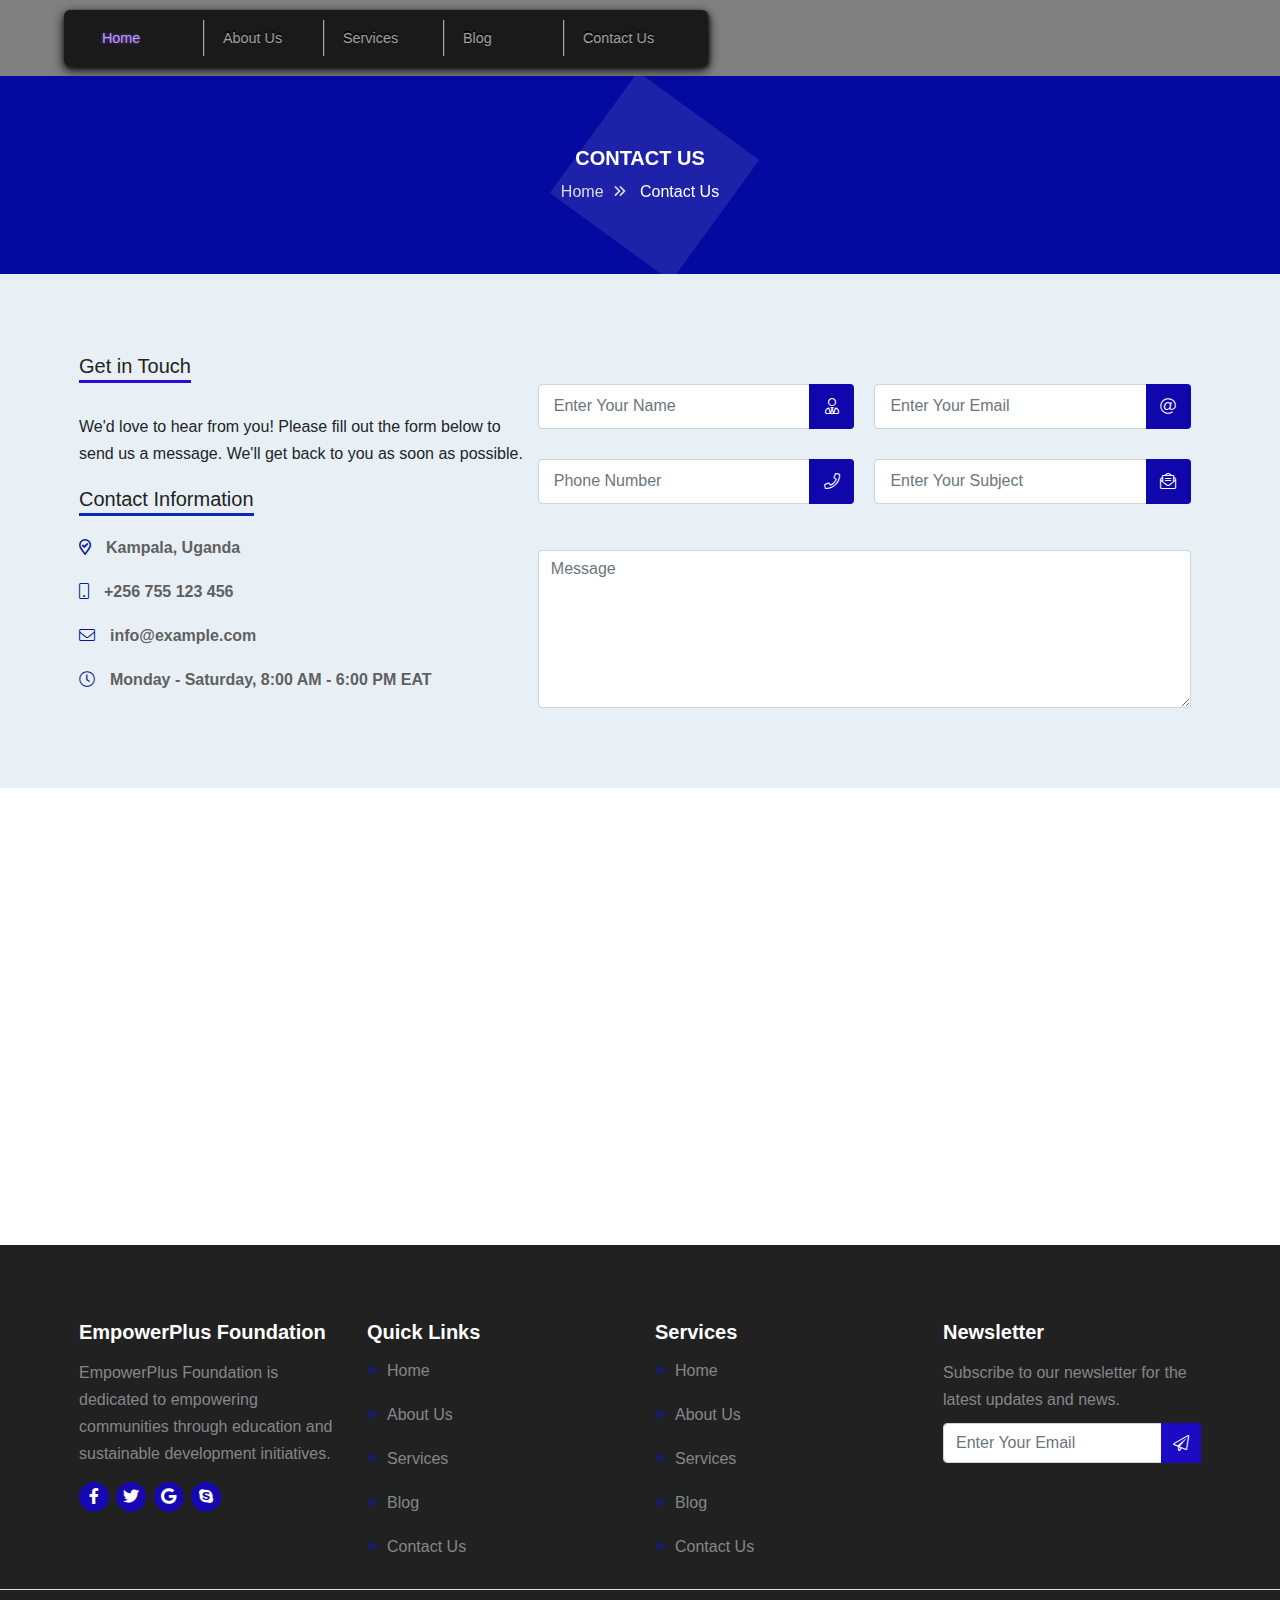
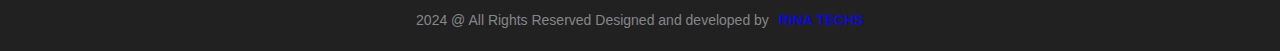
<file: contact-us.html>
<!doctype html>
<html lang="en">

<head>
    <meta charset="utf-8">
    <meta name="viewport" content="width=device-width, initial-scale=1, shrink-to-fit=no">
    <title>Charity</title>
    <link rel="stylesheet" href="assets/css/bootstrap.min.css">
    <link rel="stylesheet" href="assets/css/all.min.css">
    <link rel="stylesheet" href="assets/css/style.css" />
</head>

<body>
  <!-- ======== header started ========= -->
  <header>
    <div class="my-nav">
      <div class="container">
        <div class="row">
          <div class="nav-items">
            <nav class="menu" id="nav">
              <span class="nav-item active">
                <span class="icon">
                  <i data-feather="home"></i>
                </span>
                <a href="index.html">Home</a>
              </span>
              <span class="nav-item">
                <span class="icon">
                  <i data-feather="info"></i>
                </span>
                <a href="about-us.html">About Us</a>
              </span>
              <span class="nav-item">
                <span class="icon">
                  <i data-feather="briefcase"></i>
                </span>
                <a href="services.html">Services</a>
              </span>
              <span class="nav-item">
                <span class="icon">
                  <i data-feather="edit"></i>
                </span>
                <a href="blog.html">Blog</a>
              </span>
              <span class="nav-item">
                <span class="icon">
                  <i data-feather="mail"></i>
                </span>
                <a href="contact-us.html">Contact Us</a>
              </span>
            </nav>
          </div>
        </div>
      </div>
    </div>
  </header>
  

  <!-- ======== main started ========= -->

  <main class="charity-01-main">

    <!-- ============abt-01 Section  Start============ -->

    <section class="abt-01">
        <div class="container">
            <div class="row">
                <div class="col-12">
                    <div class="heading-wrapper">
                        <h3>Contact Us</h3>
                        <ol>
                            <li>Home<i class="far fa-angle-double-right"></i></li>
                            <li>Contact Us</li>
                        </ol>
                    </div>
                </div>
            </div>
        </div>
    </section>

     <section class="bg-0-b">
         <div class="container">
             <div class="row">
                 <div class="main-card-contact d-flex">
                     <div class="sup-card-contact">
                      <div class="sup-content">
                        <div class="head-content">
                            <h2>Get in Touch</h2>
                            <p>We'd love to hear from you! Please fill out the form below to send us a message. We'll get back to you as soon as possible.</p>
                        </div>
                    
                        <div class="contact-title">
                            <h2>Contact Information</h2>
                            <ol>
                                <li><i class="far fa-map-marker-check"></i>Kampala, Uganda</li>
                                <li><i class="fal fa-mobile"></i>+256 755 123 456</li>
                                <li><i class="fal fa-envelope"></i>info@example.com</li>
                                <li><i class="fal fa-clock"></i>Monday - Saturday, 8:00 AM - 6:00 PM EAT</li>
                            </ol>
                        </div>
                    </div>
                     </div>

                     <div class="sup-card-contact-0a">
                         <div class="contact-a1">
                             <form>
                                 <div class="dived d-flex">
                                     <div class="form-group">
                                         <div class="form-sup">
                                             <div class="cal-01">
                                                 <input type="name" name="name" id="" class="form-control"
                                                     placeholder="Enter Your Name">
                                                 <i class="fal fa-user-tie"></i>
                                             </div>

                                             <div class="cal-01">
                                                 <input type="phone" name="phone" id="" class="form-control"
                                                     placeholder="Phone Number">
                                                 <i class="fal fa-phone"></i>
                                             </div>
                                         </div>
                                     </div>

                                     <div class="form-group">
                                         <div class="form-sup">
                                             <div class="cal-01">
                                                 <input type="email" name="email" id="" class="form-control"
                                                     placeholder="Enter Your Email">
                                                 <i class="fal fa-at"></i>
                                             </div>
                                             <div class="cal-01">
                                                 <input type="text" name="subject" id="" class="form-control"
                                                     placeholder="Enter Your Subject">
                                                 <i class="fal fa-envelope-open-text"></i>
                                             </div>
                                         </div>
                                     </div>

                                     <div class="ca-ool">
                                         <textarea name="text" cols="80" rows="6" class="form-control"
                                             placeholder="Message"></textarea>
                                     </div>
                                 </div>
                             </form>
                         </div>
                     </div>
                 </div>
             </div>
         </div>
     </section>

     <section class="map-01">
      <iframe style="width:100%"
          src="https://www.google.com/maps/embed?pb=!1m18!1m12!1m3!1d1993337.5114476757!2d30.578428122047893!3d1.2756825702040528!2m3!1f0!2f0!3f0!3m2!1i1024!2i768!4f13.1!3m3!1m2!1s0x1771d1a27b81f97d%3A0x7b7223f3e6e8d732!2sUganda!5e0!3m2!1sen!2sus!4v1624972824098!5m2!1sen!2sus"
          height="450" frameborder="0" allowfullscreen=""></iframe>
  </section>
  
  </main>

<!-- =====================>>>>>Footer Started>>>>>======================== -->

<footer>
  <div class="container">
    <div class="row">
      <div class="col-lg-3 col-md-3 col-sm-6 col-6">
        <div class="footer-content">
          <h2>EmpowerPlus Foundation</h2>
          <p>EmpowerPlus Foundation is dedicated to empowering communities through education and sustainable development initiatives.</p>
          <ul>
            <li><i class="fab fa-facebook-f"></i></li>
            <li><i class="fab fa-twitter"></i></li>
            <li><i class="fab fa-google"></i></li>
            <li><i class="fab fa-skype"></i></li>
          </ul>
        </div>
      </div>
      <div class="col-lg-3 col-md-3 col-sm-6 col-6">
        <div class="footer-content">
          <h2>Quick Links</h2>
          <ol>
            <li><a href="#"><i class="fal fa-angle-double-right"></i>Home</a></li>
            <li><a href="#"><i class="fal fa-angle-double-right"></i>About Us</a></li>
            <li><a href="#"><i class="fal fa-angle-double-right"></i>Services</a></li>
            <li><a href="#"><i class="fal fa-angle-double-right"></i>Blog</a></li>
            <li><a href="#"><i class="fal fa-angle-double-right"></i>Contact Us</a></li>
          </ol>
        </div>
      </div>
      <div class="col-lg-3 col-md-3 col-sm-6 col-6">
        <div class="footer-content">
          <h2>Services</h2>
          <ol>
            <li><a href="#"><i class="fal fa-angle-double-right"></i>Home</a></li>
            <li><a href="#"><i class="fal fa-angle-double-right"></i>About Us</a></li>
            <li><a href="#"><i class="fal fa-angle-double-right"></i>Services</a></li>
            <li><a href="#"><i class="fal fa-angle-double-right"></i>Blog</a></li>
            <li><a href="#"><i class="fal fa-angle-double-right"></i>Contact Us</a></li>
          </ol>
        </div>
      </div>
      <div class="col-lg-3 col-md-3 col-sm-6 col-6">
        <div class="footer-content">
          <h2>Newsletter</h2>
          <p>Subscribe to our newsletter for the latest updates and news.</p>
          <div class="form-group">
            <input class="form-control" role="" name="email" type="email" placeholder="Enter Your Email">
            <i class="fal fa-paper-plane"></i>
          </div>
        </div>
      </div>
    </div>
  </div>
  <div class="copy-right">
    <div class="container">
      <div class="copy-right-card">
       <p>2024 @ All Rights Reserved Designed and developed by<a
           href="https://www.smarteyeapps.com">RINA TECHS</a></p>
      </div>
    </div>
  </div>
</footer>
</body>


<script src="assets/js/jquery-3.2.1.min.js"></script>
<script src="assets/js/popper.min.js"></script>
<script src="assets/js/bootstrap.min.js"></script>
<script src="assets/js/script.js"></script>
</html>
</file>
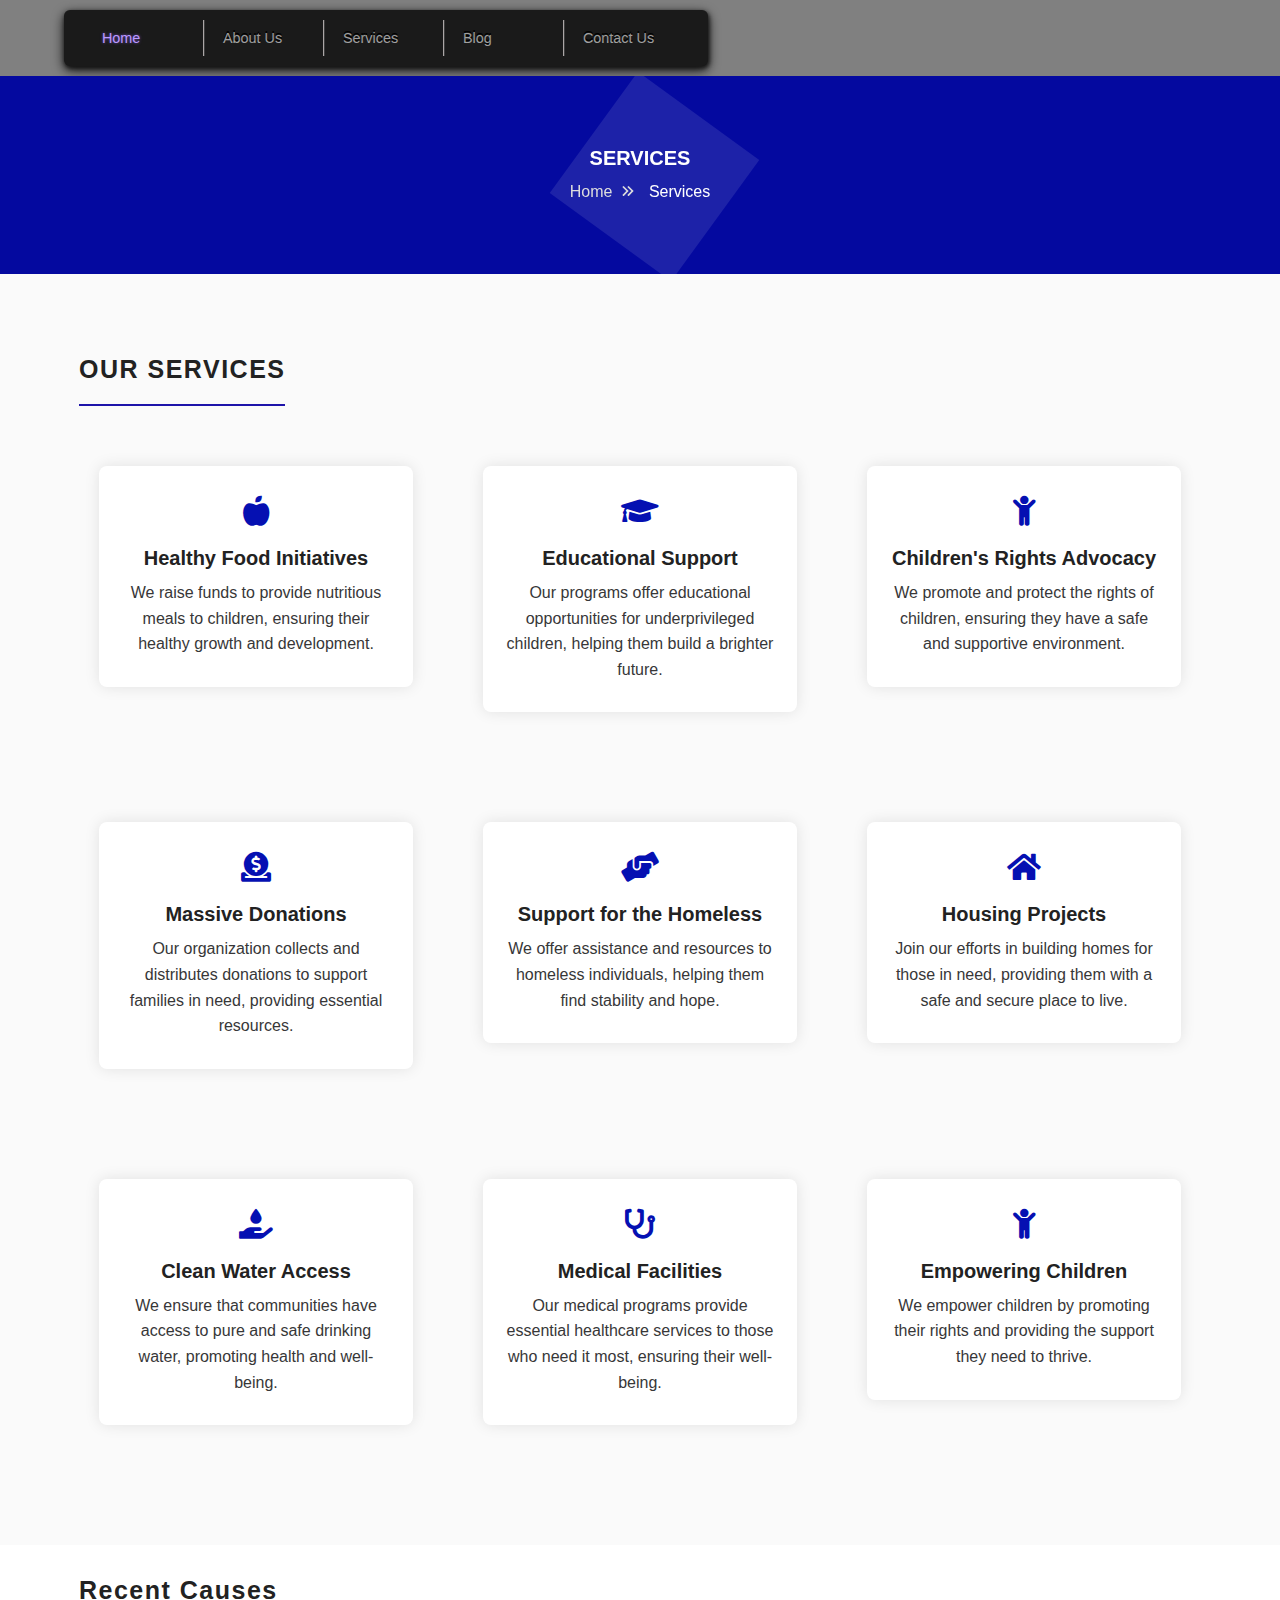
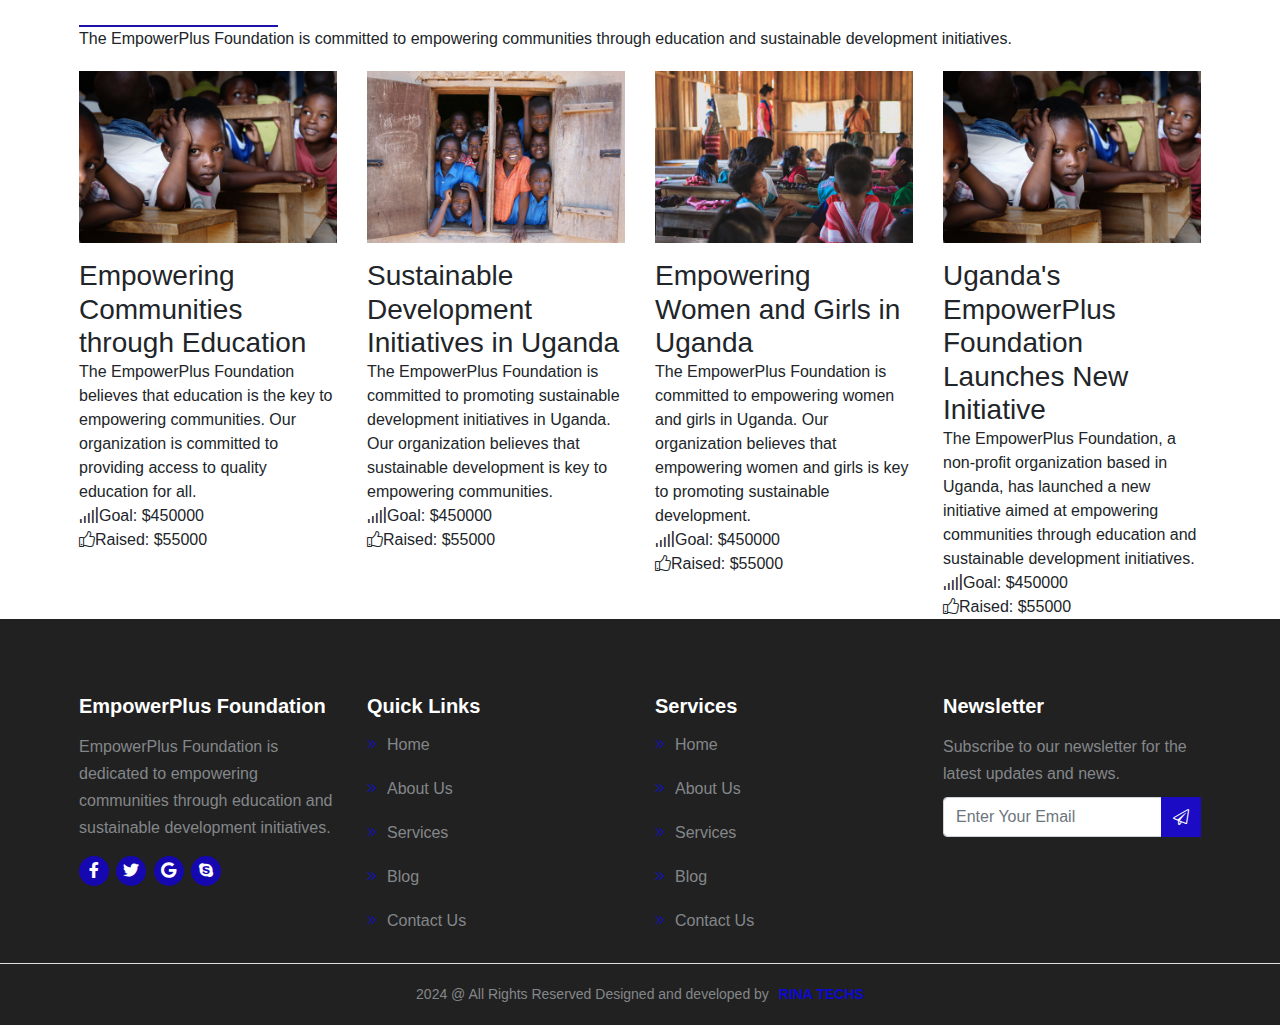
<file: services.html>
<!doctype html>
<html lang="en">

<head>
    <meta charset="utf-8">
    <meta name="viewport" content="width=device-width, initial-scale=1, shrink-to-fit=no">
    <title>Charity</title>
    <link rel="stylesheet" href="assets/css/bootstrap.min.css">
    <link rel="stylesheet" href="assets/css/all.min.css">
    <link rel="stylesheet" href="assets/css/style.css" />
</head>

<body>
  <!-- ======================header started====================== -->
  <header>
    <div class="my-nav">
      <div class="container">
        <div class="row">
          <div class="nav-items">
            <nav class="menu" id="nav">
              <span class="nav-item active">
                <span class="icon">
                  <i data-feather="home"></i>
                </span>
                <a href="index.html">Home</a>
              </span>
              <span class="nav-item">
                <span class="icon">
                  <i data-feather="info"></i>
                </span>
                <a href="about-us.html">About Us</a>
              </span>
              <span class="nav-item">
                <span class="icon">
                  <i data-feather="briefcase"></i>
                </span>
                <a href="services.html">Services</a>
              </span>
              <span class="nav-item">
                <span class="icon">
                  <i data-feather="edit"></i>
                </span>
                <a href="blog.html">Blog</a>
              </span>
              <span class="nav-item">
                <span class="icon">
                  <i data-feather="mail"></i>
                </span>
                <a href="contact-us.html">Contact Us</a>
              </span>
            </nav>
          </div>
        </div>
      </div>
    </div>
  </header>
  
  <!-- ======================Main started====================== -->

  <main>

    <!-- ============abt-01 Section  Start============ -->

    <section class="abt-01">
        <div class="container">
            <div class="row">
                <div class="col-12">
                    <div class="heading-wrapper">
                        <h3>Services</h3>
                        <ol>
                            <li>Home<i class="far fa-angle-double-right"></i></li>
                            <li>Services</li>
                        </ol>
                    </div>
                </div>
            </div>
        </div>
    </section>

    <!-- ======================Bg-03 started====================== -->
    <section class="bg-03">
      <div class="container">
        <div class="row">
          <div class="col-12">
            <div class="heading">
              <h2>OUR SERVICES</h2>
            </div>
          </div>
        </div>
        <div class="row">
          <div class="col-lg-4 col-md-4 col-sm-6 col-xs-12">
            <div class="wrapper">
              <div class="content">
                <ol>
                  <li>
                    <i class="fas fa-apple-alt"></i>
                    <h3>Healthy Food Initiatives</h3>
                    <p>We raise funds to provide nutritious meals to children, ensuring their healthy growth and development.</p>
                  </li>
                </ol>
              </div>
            </div>
          </div>
    
          <div class="col-lg-4 col-md-4 col-sm-6 col-xs-12">
            <div class="wrapper">
              <div class="content">
                <ol>
                  <li>
                    <i class="fas fa-graduation-cap"></i>
                    <h3>Educational Support</h3>
                    <p>Our programs offer educational opportunities for underprivileged children, helping them build a brighter future.</p>
                  </li>
                </ol>
              </div>
            </div>
          </div>
    
          <div class="col-lg-4 col-md-4 col-sm-6 col-xs-12">
            <div class="wrapper">
              <div class="content">
                <ol>
                  <li>
                    <i class="fas fa-child"></i>
                    <h3>Children's Rights Advocacy</h3>
                    <p>We promote and protect the rights of children, ensuring they have a safe and supportive environment.</p>
                  </li>
                </ol>
              </div>
            </div>
          </div>
    
          <div class="col-lg-4 col-md-4 col-sm-6 col-xs-12">
            <div class="wrapper">
              <div class="content">
                <ol>
                  <li>
                    <i class="fas fa-donate"></i>
                    <h3>Massive Donations</h3>
                    <p>Our organization collects and distributes donations to support families in need, providing essential resources.</p>
                  </li>
                </ol>
              </div>
            </div>
          </div>
    
          <div class="col-lg-4 col-md-4 col-sm-6 col-xs-12">
            <div class="wrapper">
              <div class="content">
                <ol>
                  <li>
                    <i class="fas fa-hands-helping"></i>
                    <h3>Support for the Homeless</h3>
                    <p>We offer assistance and resources to homeless individuals, helping them find stability and hope.</p>
                  </li>
                </ol>
              </div>
            </div>
          </div>
    
          <div class="col-lg-4 col-md-4 col-sm-6 col-xs-12">
            <div class="wrapper">
              <div class="content">
                <ol>
                  <li>
                    <i class="fas fa-home"></i>
                    <h3>Housing Projects</h3>
                    <p>Join our efforts in building homes for those in need, providing them with a safe and secure place to live.</p>
                  </li>
                </ol>
              </div>
            </div>
          </div>
    
          <div class="col-lg-4 col-md-4 col-sm-6 col-xs-12">
            <div class="wrapper">
              <div class="content">
                <ol>
                  <li>
                    <i class="fas fa-hand-holding-water"></i>
                    <h3>Clean Water Access</h3>
                    <p>We ensure that communities have access to pure and safe drinking water, promoting health and well-being.</p>
                  </li>
                </ol>
              </div>
            </div>
          </div>
    
          <div class="col-lg-4 col-md-4 col-sm-6 col-xs-12">
            <div class="wrapper">
              <div class="content">
                <ol>
                  <li>
                    <i class="fas fa-stethoscope"></i>
                    <h3>Medical Facilities</h3>
                    <p>Our medical programs provide essential healthcare services to those who need it most, ensuring their well-being.</p>
                  </li>
                </ol>
              </div>
            </div>
          </div>
    
          <div class="col-lg-4 col-md-4 col-sm-6 col-xs-12">
            <div class="wrapper">
              <div class="content">
                <ol>
                  <li>
                    <i class="fas fa-child"></i>
                    <h3>Empowering Children</h3>
                    <p>We empower children by promoting their rights and providing the support they need to thrive.</p>
                  </li>
                </ol>
              </div>
            </div>
          </div>
        </div>
      </div>
    </section>

    <section class="bg-02">
      <div class="container">
        <div class="row">
          <div class="col-12">
            <div class="heading">
              <h2>Recent Causes</h2>
              <p>The EmpowerPlus Foundation is committed to empowering communities through education and sustainable development initiatives.</p>
            </div>
          </div>
    
          <div class="col-lg-3 col-md-3 col-sm-6 col-xs-12">
            <div class="wrapper">
              <figure>
                <img src="assets/images/causes/1.jpg">
              </figure>
              <div class="bs">
                <h3>Empowering Communities through Education</h3>
                <p>The EmpowerPlus Foundation believes that education is the key to empowering communities. Our organization is committed to providing access to quality education for all.</p>
                <ol>
                  <li><i class="fal fa-signal"></i>Goal: $450000</li>
                  <li><i class="fal fa-thumbs-up"></i>Raised: $55000</li>
                </ol>
              </div>
            </div>
          </div>
          <div class="col-lg-3 col-md-3 col-sm-6 col-xs-12">
            <div class="wrapper">
              <figure>
                <img src="assets/images/causes/2.jpg">
              </figure>
              <div class="bs">
                <h3>Sustainable Development Initiatives in Uganda</h3>
                <p>The EmpowerPlus Foundation is committed to promoting sustainable development initiatives in Uganda. Our organization believes that sustainable development is key to empowering communities.</p>
                <ol>
                  <li><i class="fal fa-signal"></i>Goal: $450000</li>
                  <li><i class="fal fa-thumbs-up"></i>Raised: $55000</li>
                </ol>
              </div>
            </div>
          </div>
          <div class="col-lg-3 col-md-3 col-sm-6 col-xs-12">
            <div class="wrapper">
              <figure>
                <img src="assets/images/causes/3.jpg">
              </figure>
              <div class="bs">
                <h3>Empowering Women and Girls in Uganda</h3>
                <p>The EmpowerPlus Foundation is committed to empowering women and girls in Uganda. Our organization believes that empowering women and girls is key to promoting sustainable development.</p>
                <ol>
                  <li><i class="fal fa-signal"></i>Goal: $450000</li>
                  <li><i class="fal fa-thumbs-up"></i>Raised: $55000</li>
                </ol>
              </div>
            </div>
          </div>
          <div class="col-lg-3 col-md-3 col-sm-6 col-xs-12">
            <div class="wrapper">
              <figure>
                <img src="assets/images/causes/1.jpg">
              </figure>
              <div class="bs">
                <h3>Uganda's EmpowerPlus Foundation Launches New Initiative</h3>
                <p>The EmpowerPlus Foundation, a non-profit organization based in Uganda, has launched a new initiative aimed at empowering communities through education and sustainable development initiatives.</p>
                <ol>
                  <li><i class="fal fa-signal"></i>Goal: $450000</li>
                  <li><i class="fal fa-thumbs-up"></i>Raised: $55000</li>
                </ol>
              </div>
            </div>
          </div>
        </div>
      </div>
    </section>
  </main>

  <!-- =====================>>>>>Footer Started>>>>>======================== -->

  <footer>
    <div class="container">
      <div class="row">
        <div class="col-lg-3 col-md-3 col-sm-6 col-6">
          <div class="footer-content">
            <h2>EmpowerPlus Foundation</h2>
            <p>EmpowerPlus Foundation is dedicated to empowering communities through education and sustainable development initiatives.</p>
            <ul>
              <li><i class="fab fa-facebook-f"></i></li>
              <li><i class="fab fa-twitter"></i></li>
              <li><i class="fab fa-google"></i></li>
              <li><i class="fab fa-skype"></i></li>
            </ul>
          </div>
        </div>
        <div class="col-lg-3 col-md-3 col-sm-6 col-6">
          <div class="footer-content">
            <h2>Quick Links</h2>
            <ol>
              <li><a href="#"><i class="fal fa-angle-double-right"></i>Home</a></li>
              <li><a href="#"><i class="fal fa-angle-double-right"></i>About Us</a></li>
              <li><a href="#"><i class="fal fa-angle-double-right"></i>Services</a></li>
              <li><a href="#"><i class="fal fa-angle-double-right"></i>Blog</a></li>
              <li><a href="#"><i class="fal fa-angle-double-right"></i>Contact Us</a></li>
            </ol>
          </div>
        </div>
        <div class="col-lg-3 col-md-3 col-sm-6 col-6">
          <div class="footer-content">
            <h2>Services</h2>
            <ol>
              <li><a href="#"><i class="fal fa-angle-double-right"></i>Home</a></li>
              <li><a href="#"><i class="fal fa-angle-double-right"></i>About Us</a></li>
              <li><a href="#"><i class="fal fa-angle-double-right"></i>Services</a></li>
              <li><a href="#"><i class="fal fa-angle-double-right"></i>Blog</a></li>
              <li><a href="#"><i class="fal fa-angle-double-right"></i>Contact Us</a></li>
            </ol>
          </div>
        </div>
        <div class="col-lg-3 col-md-3 col-sm-6 col-6">
          <div class="footer-content">
            <h2>Newsletter</h2>
            <p>Subscribe to our newsletter for the latest updates and news.</p>
            <div class="form-group">
              <input class="form-control" role="" name="email" type="email" placeholder="Enter Your Email">
              <i class="fal fa-paper-plane"></i>
            </div>
          </div>
        </div>
      </div>
    </div>
    <div class="copy-right">
      <div class="container">
        <div class="copy-right-card">
         <p>2024 @ All Rights Reserved Designed and developed by<a
             href="https://www.smarteyeapps.com">RINA TECHS</a></p>
        </div>
      </div>
    </div>
  </footer>
</body>


<script src="assets/js/jquery-3.2.1.min.js"></script>
<script src="assets/js/popper.min.js"></script>
<script src="assets/js/bootstrap.min.js"></script>
<script src="assets/js/script.js"></script>
</html>
</file>
<file: assets/css/style.css>
@import url(https://fonts.googleapis.com/css2?family=PT+Sans:wght@400;700&display=swap);
/* ================================ Basic CSS =============================== */
body {
  margin: 0px;
  padding: 0px;
  font-family: 'PT Sans',sans-serif; }

* {
  margin: 0px;
  padding: 0px;
  box-sizing: border-box; }

img {
  max-width: 100%; }

h1, h2, h3, h4, h5, h6 {
  margin: 0px; }

ul, ol {
  margin: 0px;
  padding: 0px; }

li {
  list-style: none; }

a {
  text-decoration: none; }

p {
  margin: 0px; }

a:hover {
  text-decoration: none; }

.container {
  max-width: 1170px; }
  @media screen and (max-width: 575px) {
    .container {
      padding: 0px 15px;
      max-width: 100%;
      width: 100%; } }

/* ================================ Header CSS =============================== */
/* Reset some default styles */
* {
  margin: 0;
  padding: 0;
  box-sizing: border-box;
}

/* Variables for easy theming */
:root {
  --primary-color: hsl(260, 100%, 80%);
  --bg-color: #222;
  --nav-bg-color: #1a1a1a; /* New background color */
  --nav-text-color: rgba(255, 255, 255, 0.6);
  --nav-hover-color: rgba(255, 255, 255, 0.87);
  --active-color: var(--primary-color);
  --active-shadow: 0 0 3px hsla(260, 100%, 70%, 0.7);
}

/* Container styling */
.container {
  width: 90%;
  max-width: 1200px;
  margin: 0 auto;
}

/* Navigation bar styling */
.my-nav {
  background-color: gray;
  color: #fff;
  padding: 10px 0;
  display: flex;
  justify-content: center;
}

/* Navigation and items */
nav,
.nav-item {
  display: flex;
}

nav {
  border-radius: 6px;
  background-color: var(--nav-bg-color); /* New background color */
  color: var(--nav-text-color);
  text-shadow: 0 -2px 0 black;
  cursor: pointer;
  box-shadow: 1px 2px 4px rgb(20, 20, 20), 0 4px 12px rgb(10, 10, 10);
  padding: 10px 20px;
}

.nav-item {
  flex-direction: row-reverse;
  font-size: 0.8999rem;
  line-height: 1rem;
  align-items: center;
  min-width: 120px;
  justify-content: space-between;
  transition: all 80ms ease;
  padding: 0 10px;
}

.nav-item.active {
  color: var(--active-color);
  text-shadow: var(--active-shadow);
}

.nav-item:not(.active):hover {
  color: var(--nav-hover-color);
}

.nav-item:not(:first-of-type) {
  border-left: 1px solid rgb(60, 60, 60);
}

.nav-item:not(:last-of-type) {
  border-right: 0.1rem solid rgb(171, 166, 166);
}

.nav-item a {
  color: inherit;
  text-decoration: none;
  padding: 1ch;
}

.icon {
  padding: 1ch;
  position: relative;
}

.icon > svg {
  max-width: 16px;
}

/* Subicon styling */
.icon .subicon {
  text-shadow: none;
  transition: all 40ms ease;
  position: absolute;
  top: -3px;
  right: -3px;
  background: rgb(5, 45, 191);
  color: white;
  box-shadow: 0 0 4px rgba(185, 182, 182, 0.405);
  width: 18px;
  height: 18px;
  border-radius: 14px;
  font-size: 0.7em;
  font-weight: 700;
  display: inline-grid;
  place-items: center;
  border: 2px solid mix(white, rgb(9, 45, 173));
}

.nav-item:hover > .icon .subicon {
  height: 32px;
  width: 32px;
  border-radius: 32px;
  top: -16px;
  right: -16px;
  border-color: white;
}

/* Responsive design */
@media (max-width: 768px) {
  .nav-items {
    flex-direction: column;
    align-items: center;
  }

  .nav-item {
    min-width: unset;
    justify-content: center;
  }

  .nav-item:not(:first-of-type) {
    border-left: none;
  }
  .nav-item:not(:last-of-type) {
    border-right: none;
  }
}

/* ================================ Slider CSS =============================== */
.banner {
  position: relative;
  height: 37.5rem;
  overflow: hidden;
  transition: all ease-in-out 0.5s;
  background-image: url(../images/slider/1.jpg);
  background-position: center;
  background-size: cover;
  background-attachment: fixed;
  padding: 3.125rem 0; }
  .banner .wrapper {
    position: relative;
    display: inline-block;
    width: 100%;
    text-align: center;
    margin: 1.25rem 0;
    padding: 6.25rem 0 2.5rem 0; }
    .banner .wrapper h1 {
      font-size: 1.875rem;
      color: #fff;
      display: block;
      margin: .625rem 0;
      text-transform: uppercase;
      font-weight: bold;
      letter-spacing: .2px; }
    .banner .wrapper p {
      display: block;
      font-size: 1.25rem;
      margin: .625rem 0;
      color: #fff; }
    .banner .wrapper ol li {
      display: inline-block;
      background-color: #100972;
      font-size: 1rem;
      color: #fff;
      padding: .625rem;
      border-radius: .3125rem;
      margin: .625rem 0; }
      .banner .wrapper ol li:nth-child(2) {
        margin-left: 1.25rem; }
      .banner .wrapper ol li a {
        color: #fff; }

/* ================================ Section CSS =============================== */
.bg-01 {
  position: relative;
  margin-top: -5rem;
  width: 100%; }
  .bg-01 .wrapper {
    background: #fff;
    position: relative;
    padding: 2.5rem 1.875rem;
    display: block;
    width: 100%;
    box-shadow: 0 16px 28px 0 rgba(0, 0, 0, 0.15);
    z-index: 9; }
    
.icon {
  text-align: center;
  margin-bottom: 20px;
}

.icon i {
  font-size: 3rem; /* Adjust icon size */
  color: #2f0fa1e6; /* Example color */
}

.content {
  text-align: center;
  padding: 20px;
  border-radius: 8px;
  background-color: #fff;
  box-shadow: 0 0 15px rgba(0, 0, 0, 0.1);
  transition: all 0.3s ease;
}

.content:hover {
  transform: translateY(-5px);
  box-shadow: 0 4px 15px rgba(0, 0, 0, 0.2);
}

.content h3 {
  font-size: 1.5rem; /* Adjust heading size */
  margin-top: 20px;
  color: #333; /* Example color */
}

.content p {
  font-size: 1rem; /* Adjust paragraph size */
  color: #666; /* Example color */
  line-height: 1.6;
}



.bg-03 {
  position: relative;
  padding: 3.125rem 0;
  background: #fafafa;
  overflow: hidden; }
  .bg-03 .wrapper {
    position: relative;
    display: block;
    margin: 1.25rem 0;
    padding: 1.25rem; }
    .bg-03 .wrapper .content {
      text-align: center; }
      .bg-03 .wrapper .content ol li {
        display: block; }
        .bg-03 .wrapper .content ol li i {
          font-size: 1.875rem;
          color: #0510b2;
          margin: .625rem 0;
          display: block; }
          
        .bg-03 .wrapper .content ol li h3 {
          font-size: 1.25rem;
          color: #222222;
          font-weight: 600; }
        .bg-03 .wrapper .content ol li p {
          display: block;
          margin: .625rem 0;
          color: #373738;
          font-size: 1rem; }

/* General Styles */
body {
  font-family: 'Arial', sans-serif;
}

.bg-04 {
  background-color: #f7f7f7;
  padding: 60px 0;
}

.heading {
  text-align: center;
  margin-bottom: 40px;
}

.heading h2 {
  font-size: 2.8rem;
  color: #333;
  letter-spacing: 1.5px;
  text-transform: uppercase;
  margin-bottom: 0;
  padding-bottom: 10px;
  border-bottom: 2px solid #1d13a9;
  display: inline-block;
}

.main-team-card {
  display: flex;
  flex-wrap: wrap;
  justify-content: space-between;
}

/* Team Card Styles */
.team-setup {
  margin-bottom: 30px;
  text-align: center;
}

.team-items {
  background-color: #fff;
  border-radius: 10px;
  box-shadow: 0 4px 8px rgba(0, 0, 0, 0.1);
  padding: 20px;
  transition: transform 0.3s, box-shadow 0.3s;
}

.team-items:hover {
  transform: translateY(-10px);
  box-shadow: 0 8px 16px rgba(0, 0, 0, 0.2);
}

.team-user img {
  width: 100%;
  border-radius: 50%;
  margin-bottom: 15px;
  border: 4px solid #fff;
}

.team-user-social ol {
  padding: 0;
  margin: 0 0 15px 0;
  list-style: none;
  display: flex;
  justify-content: center;
}

.team-user-social ol li {
  margin: 0 5px;
}

.team-user-social ol li i {
  font-size: 1.2rem;
  color: #120a9e;
  transition: color 0.3s;
}

.team-user-social ol li i:hover {
  color: #1f37bb;
}

.team-name h2 {
  font-size: 1.5rem;
  color: #333;
  margin-bottom: 5px;
}

.team-name b {
  font-size: 1rem;
  color: #888;
}


.bg-05 {
  position: relative;
  padding: 3.125rem 0;
  background: #fafafa;
  overflow: hidden; }
  .bg-05 .blog-main-card {
    flex-wrap: wrap;
    width: 100%;
    padding: 10px 15px;
    margin: 20px 0px; }
    .bg-05 .blog-main-card .blog-sub {
      width: 33.3%;
      max-width: 33.3%;
      flex: 1 1 33.3%;
      margin: 0 0 20px 0;
      padding: 0px 10px;
      position: relative; }
      @media (max-width: 575.98px) {
        .bg-05 .blog-main-card .blog-sub {
          width: 100%;
          max-width: 100%;
          flex: 1 1 100%; } }
      @media (min-width: 576px) and (max-width: 767.98px) {
        .bg-05 .blog-main-card .blog-sub {
          width: 50%;
          max-width: 50%;
          flex: 1 1 50%; } }
      .bg-05 .blog-main-card .blog-sub .blog-content {
        position: relative;
        display: block;
        overflow: hidden; }
      .bg-05 .blog-main-card .blog-sub .blog-content-section {
        padding: 20px 25px;
        background: #fff;
        border: solid 1px #eee8e8;
        border-top: 0;
        display: block;
        width: 100%; }
        .bg-05 .blog-main-card .blog-sub .blog-content-section .blog-admin {
          margin: 5px 0px; }
          .bg-05 .blog-main-card .blog-sub .blog-content-section .blog-admin ol li {
            display: inline-block;
            color: #190bba;
            font-size: 15px;
            margin: 0 5px 0 0; }
            .bg-05 .blog-main-card .blog-sub .blog-content-section .blog-admin ol li i {
              padding: 0 5px 0 0; }
        .bg-05 .blog-main-card .blog-sub .blog-content-section .blo-content-title h4 {
          font-size: 20px;
          font-weight: 600;
          color: #222222;
          padding: 3px 0px; }
        .bg-05 .blog-main-card .blog-sub .blog-content-section .blo-content-title p {
          margin: 0px;
          padding: 3px 0px;
          line-height: 27px;
          color: #373738; }

.about-001 {
  padding: 3.125rem 0;
  position: relative;
  overflow: hidden;
  background: #fafafa; }
  .about-001 .text-part,
  .about-001 .image-part {
    position: relative;
    margin: 1.25rem 0; }
    .about-001 .text-part h2,
    .about-001 .image-part h2 {
      font-weight: 600;
      font-size: 1.8rem;
      margin-bottom: 20px;
      color: #222222; }
    .about-001 .text-part p,
    .about-001 .image-part p {
      text-indent: 20px;
      margin-bottom: 15px;
      line-height: 27px;
      font-weight: 500;
      text-align: justify;
      font-size: .9rem; }
    .about-001 .text-part .about-qcard,
    .about-001 .image-part .about-qcard {
      padding: 50px 30px;
      background-color: #FFF;
      box-shadow: 0 2px 3px 0 rgba(218, 218, 253, 0.35), 0 0px 3px 0 rgba(206, 206, 238, 0.35);
      text-align: center;
      margin-bottom: 30px; }
      .about-001 .text-part .about-qcard i,
      .about-001 .image-part .about-qcard i {
        font-size: 3rem;
        margin-bottom: 30px;
        color: #1c0dc6; }
      .about-001 .text-part .about-qcard p,
      .about-001 .image-part .about-qcard p {
        font-weight: 600;
        font-size: 1.2rem; }

.heading {
  margin: 20px 0px;
  text-align: left;
  position: relative;
  display: block; }
  .heading h2 {
    font-size: 25px;
    color: #222222;
    line-height: 50px;
    font-weight: 700;
    text-transform: capitalize;
    position: relative;
    display: inline-block; }

/* ================================ Footer CSS =============================== */
footer {
  position: relative;
  padding: 50px 0px 0px;
  background: #212121; }
  @media screen and (max-width: 767.98px) {
    footer {
      padding: 20px 0 0; } }
  footer .copy-right {
    padding: 20px 0px;
    border-top: solid 1px #dfdfdf;
    font-size: 14px;
    color: #84878a;
    text-align: center; }
    footer .copy-right p a {
      color: #0d0ad1;
      padding-left: 10px;
      font-weight: bold; }
  footer .footer-content {
    margin: 20px 0px;
    display: block;
    width: 100%;
    color: #84878a; }
    footer .footer-content p {
      font-size: 16px;
      padding: 10px 0px;
      line-height: 27px;
      margin: 0px; }
    footer .footer-content ul li {
      display: inline-block;
      height: 30px;
      width: 30px;
      background: #1608b1;
      color: #fff;
      line-height: 30px;
      text-align: center;
      border-radius: 50%;
      margin: 5px 3px 0px 0px; }
    footer .footer-content ol li {
      padding: 10px 0px;
      position: relative; }
      footer .footer-content ol li a {
        color: #84878a;
        font-size: 16px; }
        footer .footer-content ol li a i {
          padding-right: 10px;
          color: #1114b6; }
    footer .footer-content h2 {
      font-size: 20px;
      position: relative;
      padding: 5px 0px;
      font-weight: 600;
      color: #fff; }
    footer .footer-content .form-group {
      position: relative; }
      footer .footer-content .form-group .form-control {
        height: 40px;
        padding-right: 40px;
        text-overflow: ellipsis; }
      footer .footer-content .form-group i {
        position: absolute;
        height: 40px;
        width: 40px;
        line-height: 40px;
        color: #fff;
        background: #1b0bc5;
        text-align: center;
        top: 0;
        right: 0; }

.bg-0-b {
  padding: 50px 0px;
  position: relative;
  background: #e8f0f5;
  z-index: 2; }
  .bg-0-b .main-card-contact {
    flex-wrap: wrap;
    width: 100%;
    margin: 20px 0px;
    padding: 10px 15px;
    position: relative;
    z-index: 9; }
    .bg-0-b .main-card-contact .sup-card-contact {
      width: 40%;
      max-width: 40%;
      flex: 1 1 40%; }
      @media screen and (max-width: 767.98px) {
        .bg-0-b .main-card-contact .sup-card-contact {
          width: 100%;
          max-width: 100%;
          flex: 1 1 100%; } }
      .bg-0-b .main-card-contact .sup-card-contact .contact-title {
        position: relative; }
        .bg-0-b .main-card-contact .sup-card-contact .contact-title h2 {
          font-size: 20px;
          margin: 0 0 10px 0;
          color: #222;
          padding-bottom: 5px;
          position: relative;
          display: inline-block; }
          .bg-0-b .main-card-contact .sup-card-contact .contact-title h2::before {
            position: absolute;
            content: "";
            background: #0a28ba;
            width: 100%;
            height: 3px;
            bottom: 0; }
        .bg-0-b .main-card-contact .sup-card-contact .contact-title ol li {
          display: block;
          padding: 10px 0px;
          color: #606060;
          font-size: 16px;
          font-weight: 600; }
          .bg-0-b .main-card-contact .sup-card-contact .contact-title ol li i {
            color: #0b159a;
            padding-right: 15px; }
      .bg-0-b .main-card-contact .sup-card-contact .head-content {
        position: relative;
        display: block; }
        .bg-0-b .main-card-contact .sup-card-contact .head-content h2 {
          font-size: 20px;
          margin: 0 0 10px 0;
          color: #222;
          padding-bottom: 5px;
          position: relative;
          display: inline-block; }
          .bg-0-b .main-card-contact .sup-card-contact .head-content h2::before {
            position: absolute;
            content: "";
            background: #2d0cd2;
            width: 100%;
            height: 3px;
            bottom: 0; }
        .bg-0-b .main-card-contact .sup-card-contact .head-content p {
          font-size: 16px;
          line-height: 27px;
          display: block;
          padding: 20px 0px;
          margin: 0px; }
    .bg-0-b .main-card-contact .sup-card-contact-0a {
      width: 60%;
      max-width: 60%;
      flex: 1 1 60%; }
      @media screen and (max-width: 767.98px) {
        .bg-0-b .main-card-contact .sup-card-contact-0a {
          width: 100%;
          max-width: 100%;
          flex: 1 1 100%; } }
      .bg-0-b .main-card-contact .sup-card-contact-0a .dived {
        width: 100%;
        flex-wrap: wrap; }
        .bg-0-b .main-card-contact .sup-card-contact-0a .dived .ca-ool {
          padding: 0px 10px; }
        .bg-0-b .main-card-contact .sup-card-contact-0a .dived .form-group {
          width: 50%;
          max-width: 50%;
          flex: 1 1 50%; }
          .bg-0-b .main-card-contact .sup-card-contact-0a .dived .form-group .form-sup {
            margin: 10px;
            position: relative; }
            .bg-0-b .main-card-contact .sup-card-contact-0a .dived .form-group .form-sup .cal-01 {
              position: relative; }
            .bg-0-b .main-card-contact .sup-card-contact-0a .dived .form-group .form-sup i {
              position: absolute;
              right: 0px;
              top: 0px;
              height: 45px;
              width: 45px;
              background: #0f07ac;
              text-align: center;
              line-height: 45px;
              color: #fff;
              border-top-right-radius: .25rem;
              border-bottom-right-radius: .25rem; }
            .bg-0-b .main-card-contact .sup-card-contact-0a .dived .form-group .form-sup label {
              font-size: 15px;
              color: #6e6e6e; }
              .bg-0-b .main-card-contact .sup-card-contact-0a .dived .form-group .form-sup label span {
                position: relative;
                top: 4px;
                left: 5px;
                color: #0d08a8; }
          .bg-0-b .main-card-contact .sup-card-contact-0a .dived .form-group .form-control {
            padding: 10px 15px;
            margin: 30px 0px;
            height: 45px;
            position: relative; }

.abt-01 {
  padding: 3.125rem 0;
  background: #04099f;
  position: relative;
  overflow: hidden;
  z-index: 9; }
  .abt-01::before {
    position: absolute;
    content: "";
    background: #fff;
    height: 9.375rem;
    width: 9.375rem;
    top: 0%;
    left: 48%;
    z-index: 1;
    opacity: 0.1;
    transform: translate3d(-23%, 17%, 0) rotate(-54deg); }
  .abt-01 .heading-wrapper {
    position: relative;
    margin: 1.25rem 0;
    display: block;
    text-align: center;
    z-index: 8; }
    .abt-01 .heading-wrapper h3 {
      font-size: 1.25rem;
      font-weight: 700;
      color: #fff;
      margin-bottom: 0.625rem;
      text-transform: uppercase; }
    .abt-01 .heading-wrapper ol li {
      display: inline-block;
      font-size: 1rem;
      color: #ddd; }
      .abt-01 .heading-wrapper ol li:nth-child(2) {
        color: #fff; }
      .abt-01 .heading-wrapper ol li i {
        margin: 0 0.625rem;
        color: #ddd; }

/*# sourceMappingURL=style.css.map */

/* Reset default margin for columns */
.col-lg-4, .col-md-6 {
  margin-bottom: 30px; /* Adjust spacing between columns */
}
.blog-sub {
  background-color: #fff;
  border: 1px solid #e6e6e6;
  box-shadow: 0 0 10px rgba(0,0,0,0.1);
  transition: box-shadow 0.3s ease;
}
.blog-sub:hover {
  box-shadow: 0 0 15px rgba(0,0,0,0.2);
}
.blog-content {
  height: 200px; /* Set a fixed height for consistency */
  overflow: hidden; /* Hide overflowing content */
}
.blog-content img {
  width: 100%;
  height: 100%;
  object-fit: cover; /* Ensure images cover the container */
}
.blo-content-title {
  padding: 20px;
}
.blo-content-title h4 {
  font-size: 1.2rem;
  margin-bottom: 10px;
}
.blo-content-title p {
  color: #666;
}
.blog-admin {
  padding: 0 20px 20px;
}
.blog-admin p {
  font-size: 0.9rem;
  color: #999;
  margin-bottom: 5px;
}
</file>
